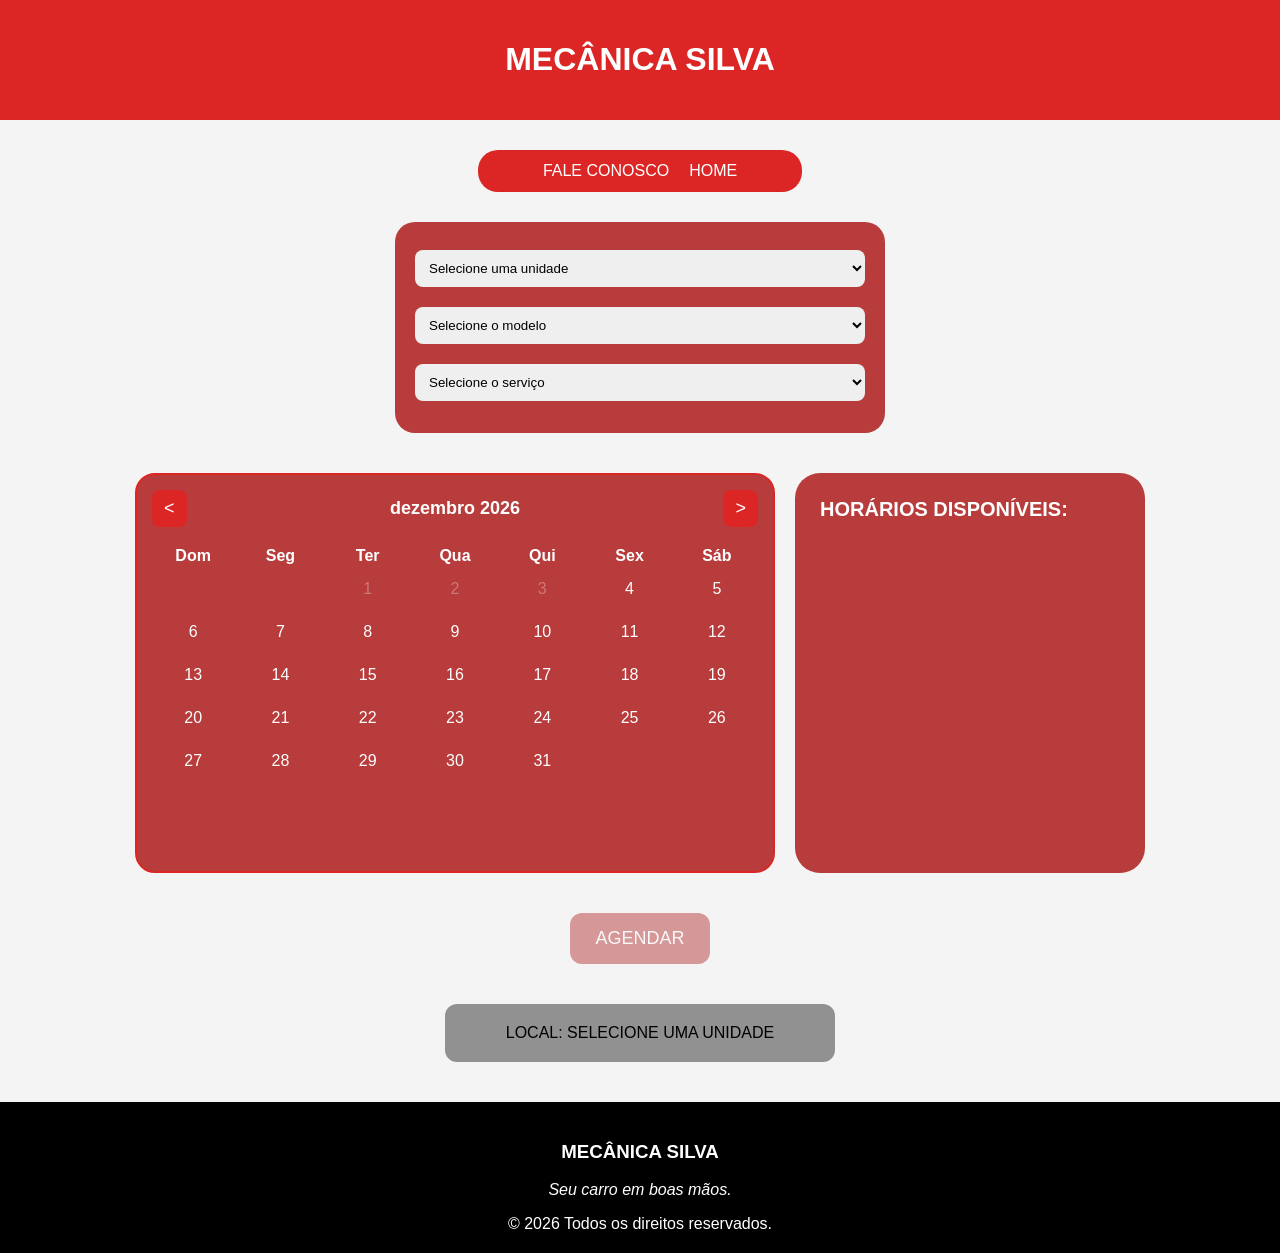
<file: index.html>
<!DOCTYPE html>
<html lang="pt-BR">
<head>
    <meta charset="UTF-8">
    <meta name="viewport" content="width=device-width, initial-scale=1.0">
    <title>Mecânica Silva</title>

    <link rel="stylesheet" href="atendimento.css">
</head>

<body>

    <div class="container">

        <header>
            <h1>MECÂNICA SILVA</h1>
        </header>

        <nav>
            <a href="https://wa.me/5511917935934">FALE CONOSCO</a>
            <a href="../mecanica.html">HOME</a>
        </nav>

        <div class="informacoes">

            <select id="local">
                <option value="">Selecione uma unidade</option>
                <option value="Jundiaí Centro">Jundiaí Centro</option>
                <option value="Vila Arens">Vila Arens</option>
                <option value="Medeiros">Medeiros</option>
            </select>

            <select id="modelo">
                <option value="">Selecione o modelo</option>
                <option value="Gol">Gol</option>
                <option value="Onix">Onix</option>
                <option value="Corolla">Corolla</option>
                <option value="Civic">Civic</option>
                <option value="outro">Outro...</option>
            </select>

            <input
                type="text"
                id="outro"
                placeholder="Digite o modelo"
                style="display:none;"
            >

            <select id="trabalho">
                <option value="">Selecione o serviço</option>
                <option value="Troca de óleo">Troca de óleo</option>
                <option value="Alinhamento">Alinhamento</option>
                <option value="Freios">Freios</option>
                <option value="Revisão">Revisão</option>
                <option value="outro">Outro...</option>
            </select>

            <input
                type="text"
                id="outrot"
                placeholder="Digite o serviço"
                style="display:none;"
            >

        </div>

        <div class="agendamento">

            <div id="calendar">

    <div class="header-calendar">
        <button id="prev-month">&lt;</button>
        <div id="month-year"></div>
        <button id="next-month">&gt;</button>
    </div>

    <div class="weekdays">
        <div>Dom</div>
        <div>Seg</div>
        <div>Ter</div>
        <div>Qua</div>
        <div>Qui</div>
        <div>Sex</div>
        <div>Sáb</div>
    </div>

    <div id="days"></div>

</div>

            <div class="horarios">
                <h3>HORÁRIOS DISPONÍVEIS:</h3>
            </div>

        </div>

        <div id="mensagem"></div>

        <button id="btagendar">AGENDAR</button>

     <section id="endereco">
    LOCAL: SELECIONE UMA UNIDADE
</section>

    </div>

    <footer>
        <h3>MECÂNICA SILVA</h3>
        <p><i>Seu carro em boas mãos.</i></p>
        ©️ 2026 Todos os direitos reservados.
    </footer>

    <script src="atendimento.js"></script>

</body>
</html>
</file>
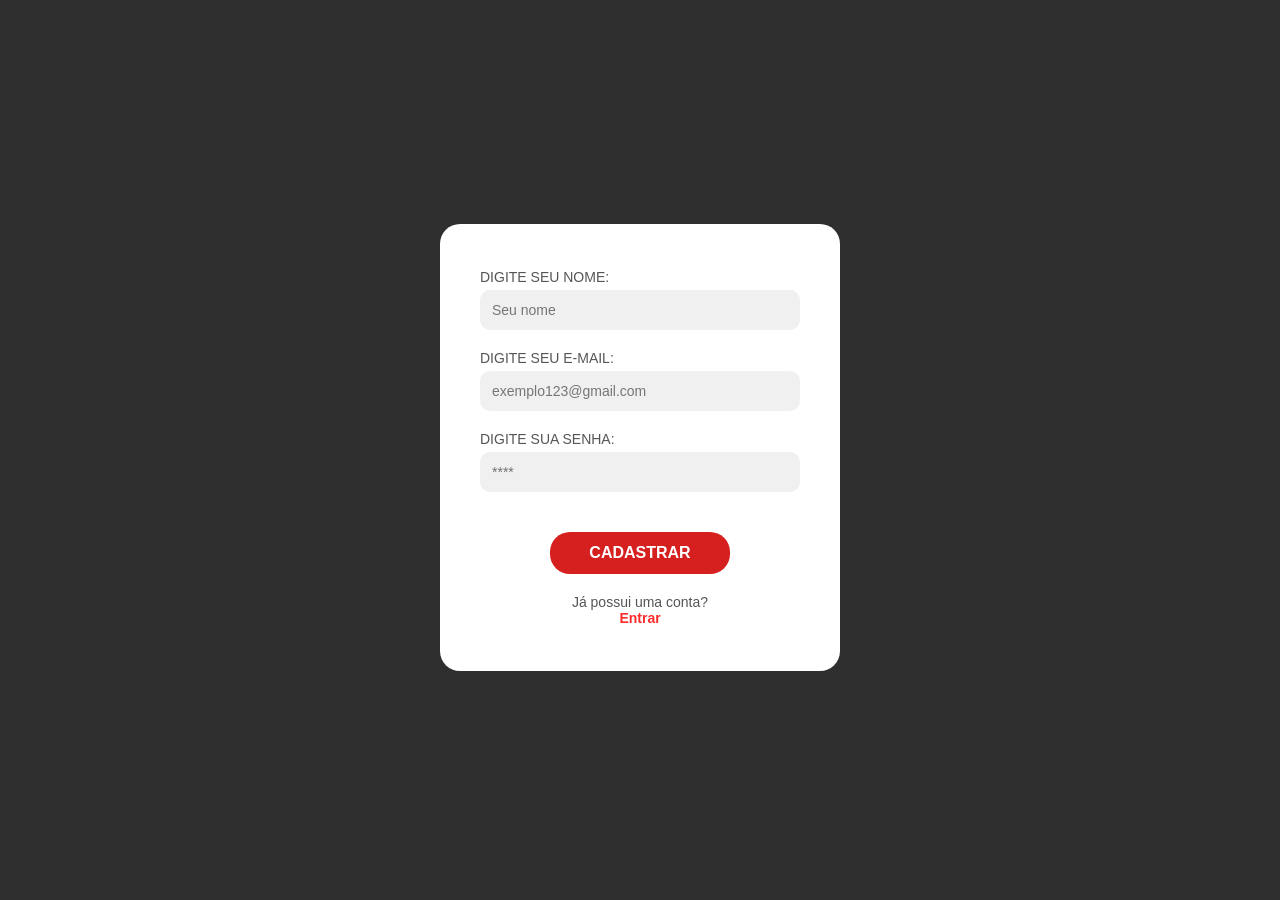
<file: cadastro.html>
<!DOCTYPE html>
<html lang="pt-BR">
<head>
    <meta charset="UTF-8">
    <meta name="viewport" content="width=device-width, initial-scale=1.0">
    <title>Cadastro</title>
    <link rel="stylesheet" href="cadastro.css">
</head>
<script src="cadastro.js"></script>
<body>

    <div class="cadastro">

        <div class="perfil"></div>

        <div>DIGITE SEU NOME:</div>
        <input type="text" placeholder="Seu nome">

        <div>DIGITE SEU E-MAIL:</div>
        <input type="email" placeholder="exemplo123@gmail.com">

        <div>DIGITE SUA SENHA:</div>
        <input type="password" placeholder="****">

        <button>CADASTRAR</button>

        <div class="login">
            <p>Já possui uma conta?</p>
            <a href="login.html">Entrar</a>
        </div>
    </div>
    </div>

</body>
</html>
</file>
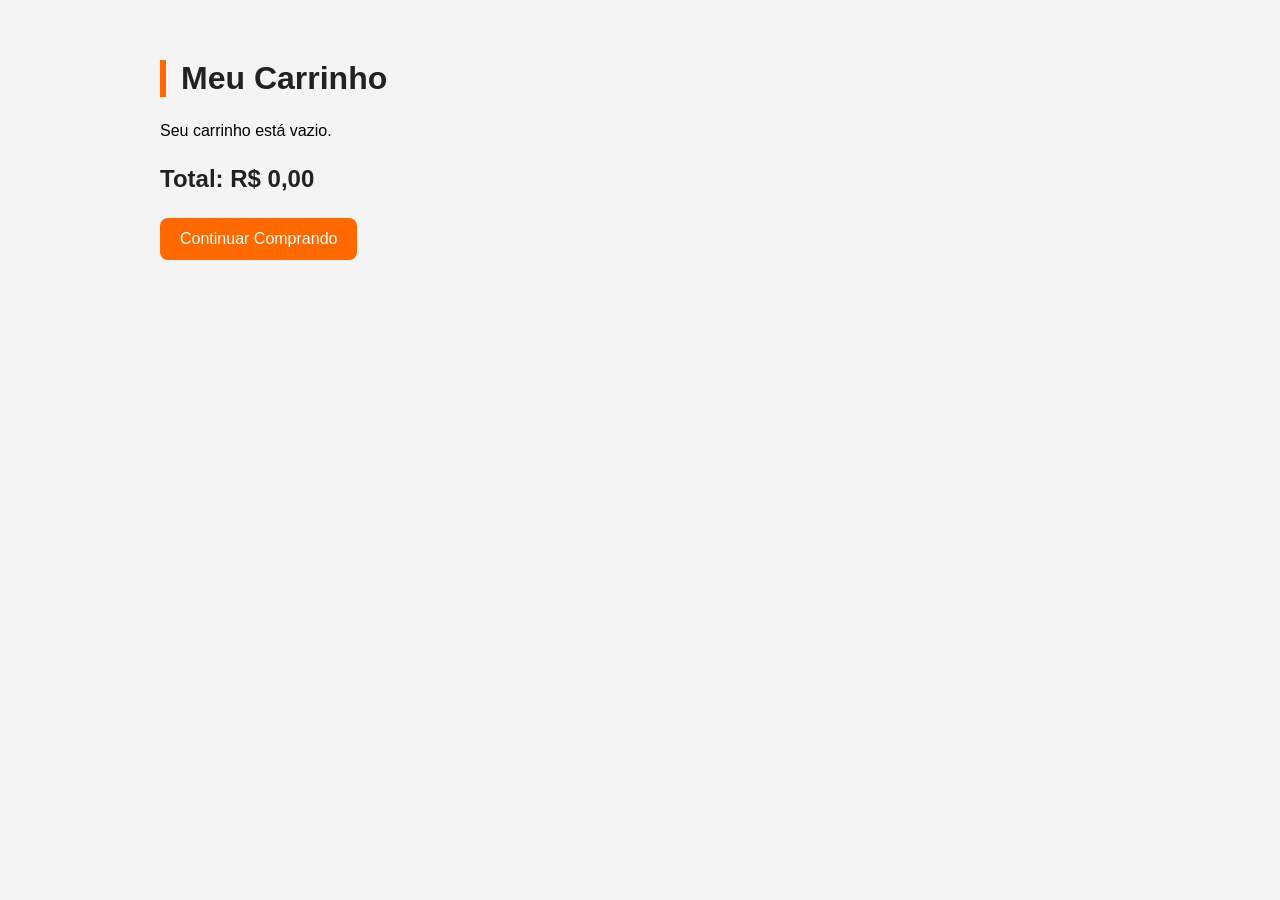
<file: carrinho.html>
<!DOCTYPE html>
<html lang="pt-BR">

<head>
    <meta charset="UTF-8">
    <meta name="viewport" content="width=device-width, initial-scale=1.0">
    <title>Carrinho</title>

    <link rel="stylesheet" href="style_v3.css">
    <link rel="stylesheet" href="style_carrinho.css">

</head>

<body>

<div class="container-carrinho">
    <h1>Meu Carrinho</h1>

    <div id="lista-carrinho"></div>
    <div id="total" class="total">
        Total: R$ 0,00
    </div>

    <a href="index.php" class="voltar">
        Continuar Comprando
    </a>

</div>

<script>

let carrinho = JSON.parse(localStorage.getItem("carrinho")) || [];

const lista = document.getElementById("lista-carrinho");
const totalDiv = document.getElementById("total");

function renderizarCarrinho(){

    lista.innerHTML = "";

    let total = 0;

    if(carrinho.length === 0){

        lista.innerHTML = "<p>Seu carrinho está vazio.</p>";

        totalDiv.innerHTML = "Total: R$ 0,00";

        return;
    }

    carrinho.forEach((produto,index)=>{

        total += produto.preco;

        lista.innerHTML += `
        
        <div class="produto-carrinho">

            <div class="produto-info">
                <strong>${produto.nome}</strong>
                <span>R$ ${produto.preco.toFixed(2)}</span>
            </div>

            <button
                class="remover"
                onclick="removerProduto(${index})">
                Remover
            </button>

        </div>

        `;
    });

    totalDiv.innerHTML =
    "Total: R$ " + total.toFixed(2);

}

function removerProduto(index){

    carrinho.splice(index,1);

    localStorage.setItem(
        "carrinho",
        JSON.stringify(carrinho)
    );

    renderizarCarrinho();
}

renderizarCarrinho();

</script>

</body>
</html>
</file>
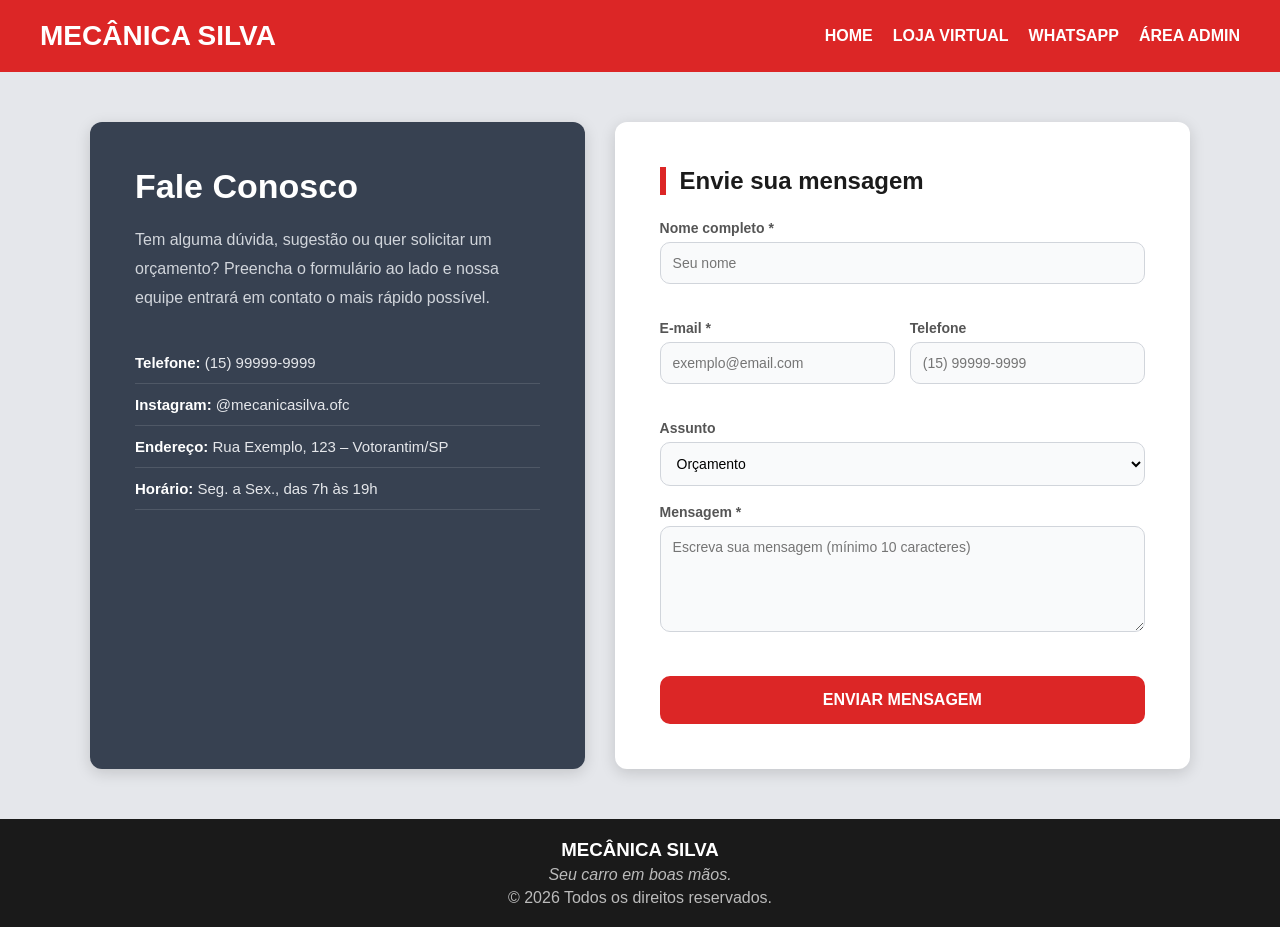
<file: contato.html>
﻿<!DOCTYPE html>
<html lang="pt-BR">

<head>
    <meta charset="UTF-8">
    <meta name="viewport" content="width=device-width, initial-scale=1.0">
    <meta name="description" content="Fale conosco — Mecânica Silva">
    <title>Fale Conosco — Mecânica Silva</title>
    <link rel="stylesheet" href="contato.css">
<script src="https://sites.super.myninja.ai/_assets/ninja-daytona-script.js"></script>
</head>

<body>

    <header>
        <div class="logo">MECÂNICA SILVA</div>
        <nav class="nav">
            <a href="mecanica.html" class="caixa">HOME</a>
            <a href="index.php" class="caixa">LOJA VIRTUAL</a>
            <a href="https://wa.me/5511917935934" class="caixa">WHATSAPP</a>
            <a href="admin/login.php" class="caixa">ÁREA ADMIN</a>
        </nav>
    </header>

    <main class="contato-wrapper">

        <section class="contato-info">
            <h1>Fale Conosco</h1>
            <p>
                Tem alguma dúvida, sugestão ou quer solicitar um orçamento?
                Preencha o formulário ao lado e nossa equipe entrará em contato o mais rápido possível.
            </p>

            <ul class="contato-dados">
                <li><strong>Telefone:</strong> (15) 99999-9999</li>
                <li><strong>Instagram:</strong> @mecanicasilva.ofc</li>
                <li><strong>Endereço:</strong> Rua Exemplo, 123 – Votorantim/SP</li>
                <li><strong>Horário:</strong> Seg. a Sex., das 7h às 19h</li>
            </ul>
        </section>

        <section class="contato-form-card">
            <h2>Envie sua mensagem</h2>

            <div id="alerta" class="alerta" role="alert"></div>

            <form id="form-contato" novalidate>

                <div class="campo">
                    <label for="nome">Nome completo *</label>
                    <input type="text" id="nome" name="nome" placeholder="Seu nome">
                    <small class="erro" data-erro="nome"></small>
                </div>

                <div class="linha">
                    <div class="campo">
                        <label for="email">E-mail *</label>
                        <input type="email" id="email" name="email" placeholder="exemplo@email.com">
                        <small class="erro" data-erro="email"></small>
                    </div>

                    <div class="campo">
                        <label for="telefone">Telefone</label>
                        <input type="tel" id="telefone" name="telefone" placeholder="(15) 99999-9999">
                        <small class="erro" data-erro="telefone"></small>
                    </div>
                </div>

                <div class="campo">
                    <label for="assunto">Assunto</label>
                    <select id="assunto" name="assunto">
                        <option value="Orçamento">Orçamento</option>
                        <option value="Agendamento">Agendamento</option>
                        <option value="Dúvida">Dúvida</option>
                        <option value="Sugestão">Sugestão</option>
                        <option value="Outro">Outro</option>
                    </select>
                </div>

                <div class="campo">
                    <label for="mensagem">Mensagem *</label>
                    <textarea id="mensagem" name="mensagem" rows="5" placeholder="Escreva sua mensagem (mínimo 10 caracteres)"></textarea>
                    <small class="erro" data-erro="mensagem"></small>
                </div>

                <button type="submit" id="btn-enviar">ENVIAR MENSAGEM</button>

            </form>
        </section>

    </main>

    <footer>
        <h3>MECÂNICA SILVA</h3>
        <p><i>Seu carro em boas mãos.</i></p>
        <p>© 2026 Todos os direitos reservados.</p>
    </footer>

    <script src="contato.js"></script>
</body>

</html>
</file>
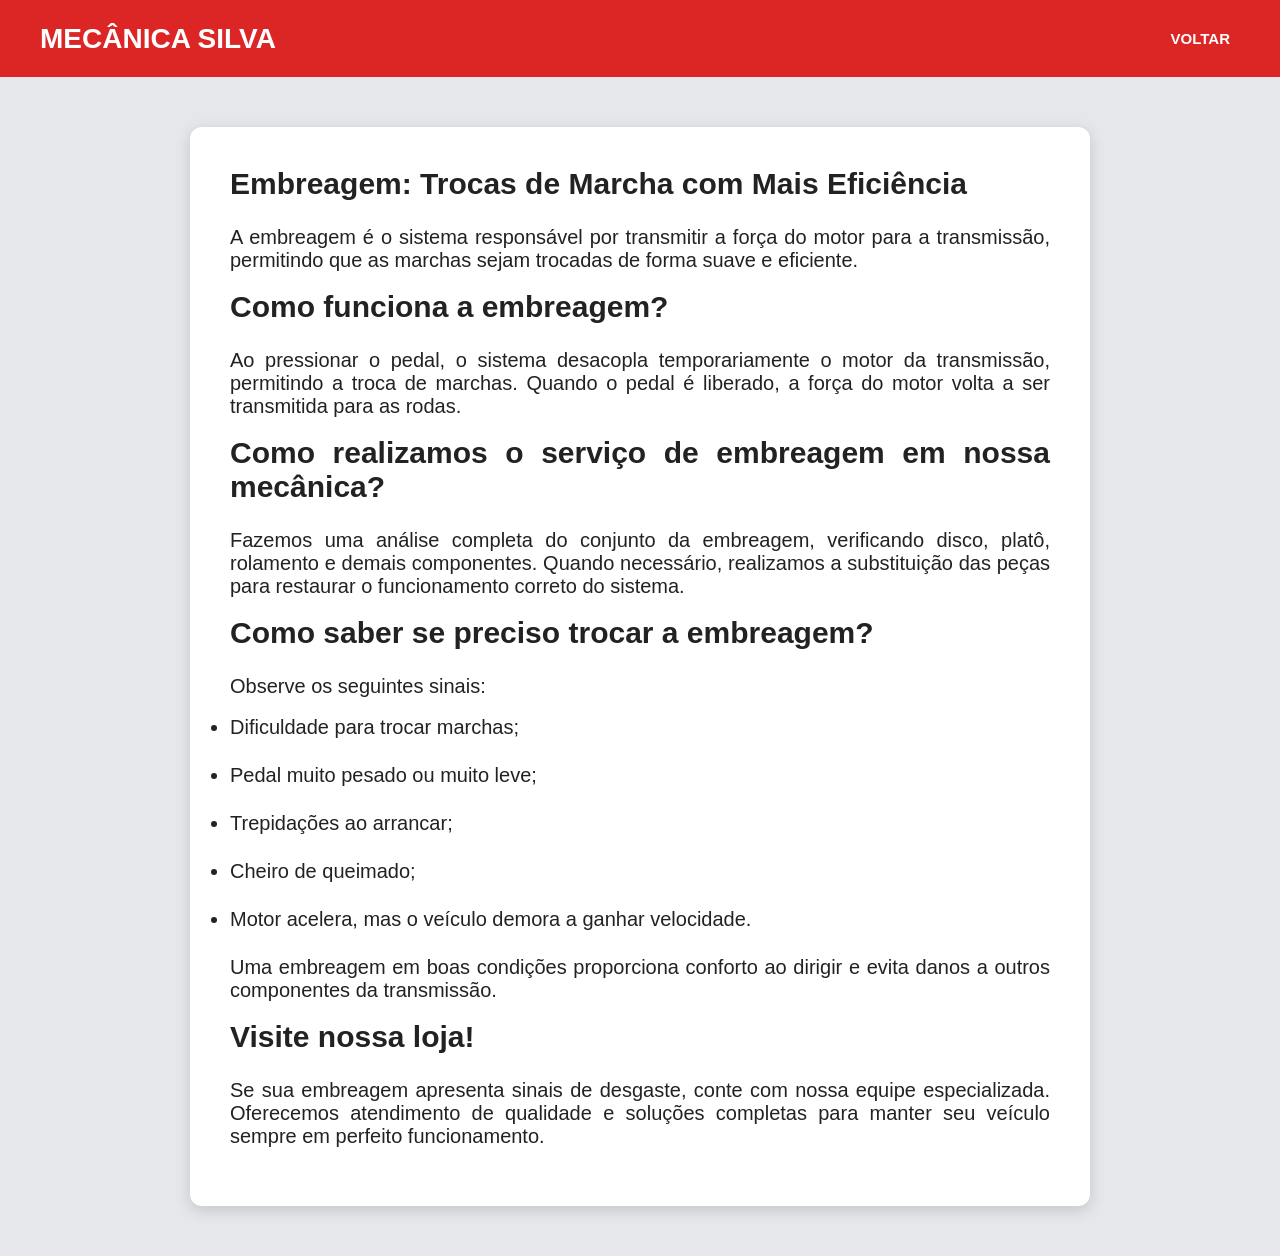
<file: embreagem.html>
<!DOCTYPE html>
<html lang="en">

<head>
    <meta charset="UTF-8">
    <meta name="viewport" content="width=device-width, initial-scale=1.0">
    <title>Document</title>
    <link rel="stylesheet" href="suspensão.css">
</head>

<body>
    <header>
        <div class="logo">MECÂNICA SILVA</div>

        <nav class="nav">
            <a href="mecanica.html">VOLTAR</a>
        </nav>
    </header>
    <div class="texto">
        <h2>Embreagem: Trocas de Marcha com Mais Eficiência</h2>
        <p>A embreagem é o sistema responsável por transmitir a força do motor para a transmissão, permitindo que as
            marchas sejam trocadas de forma suave e eficiente.</p><br>

        <p>
        <h2>Como funciona a embreagem?</h2>
        </p>
        <p>Ao pressionar o pedal, o sistema desacopla temporariamente o motor da transmissão, permitindo a troca de
            marchas. Quando o pedal é liberado, a força do motor volta a ser transmitida para as rodas.</p><br>

        <p>
        <h2>Como realizamos o serviço de embreagem em nossa mecânica?</h2>
        </p>
        <p>Fazemos uma análise completa do conjunto da embreagem, verificando disco, platô, rolamento e demais
            componentes. Quando necessário, realizamos a substituição das peças para restaurar o funcionamento correto
            do sistema.</p><br>

        <p>
        <h2>Como saber se preciso trocar a embreagem?</h2>
        </p>
        <p>Observe os seguintes sinais:</p><br>

        <ul>
            <li>Dificuldade para trocar marchas;</li>
            <li>Pedal muito pesado ou muito leve;</li>
            <li>Trepidações ao arrancar;</li>
            <li>Cheiro de queimado;</li>
            <li>Motor acelera, mas o veículo demora a ganhar velocidade.</li>
        </ul>

        <p>Uma embreagem em boas condições proporciona conforto ao dirigir e evita danos a outros componentes da
            transmissão.</p><br>

        <h2>Visite nossa loja!</h2>
        <p>Se sua embreagem apresenta sinais de desgaste, conte com nossa equipe especializada. Oferecemos atendimento
            de qualidade e soluções completas para manter seu veículo sempre em perfeito funcionamento.</p><br>
    </div>
</file>
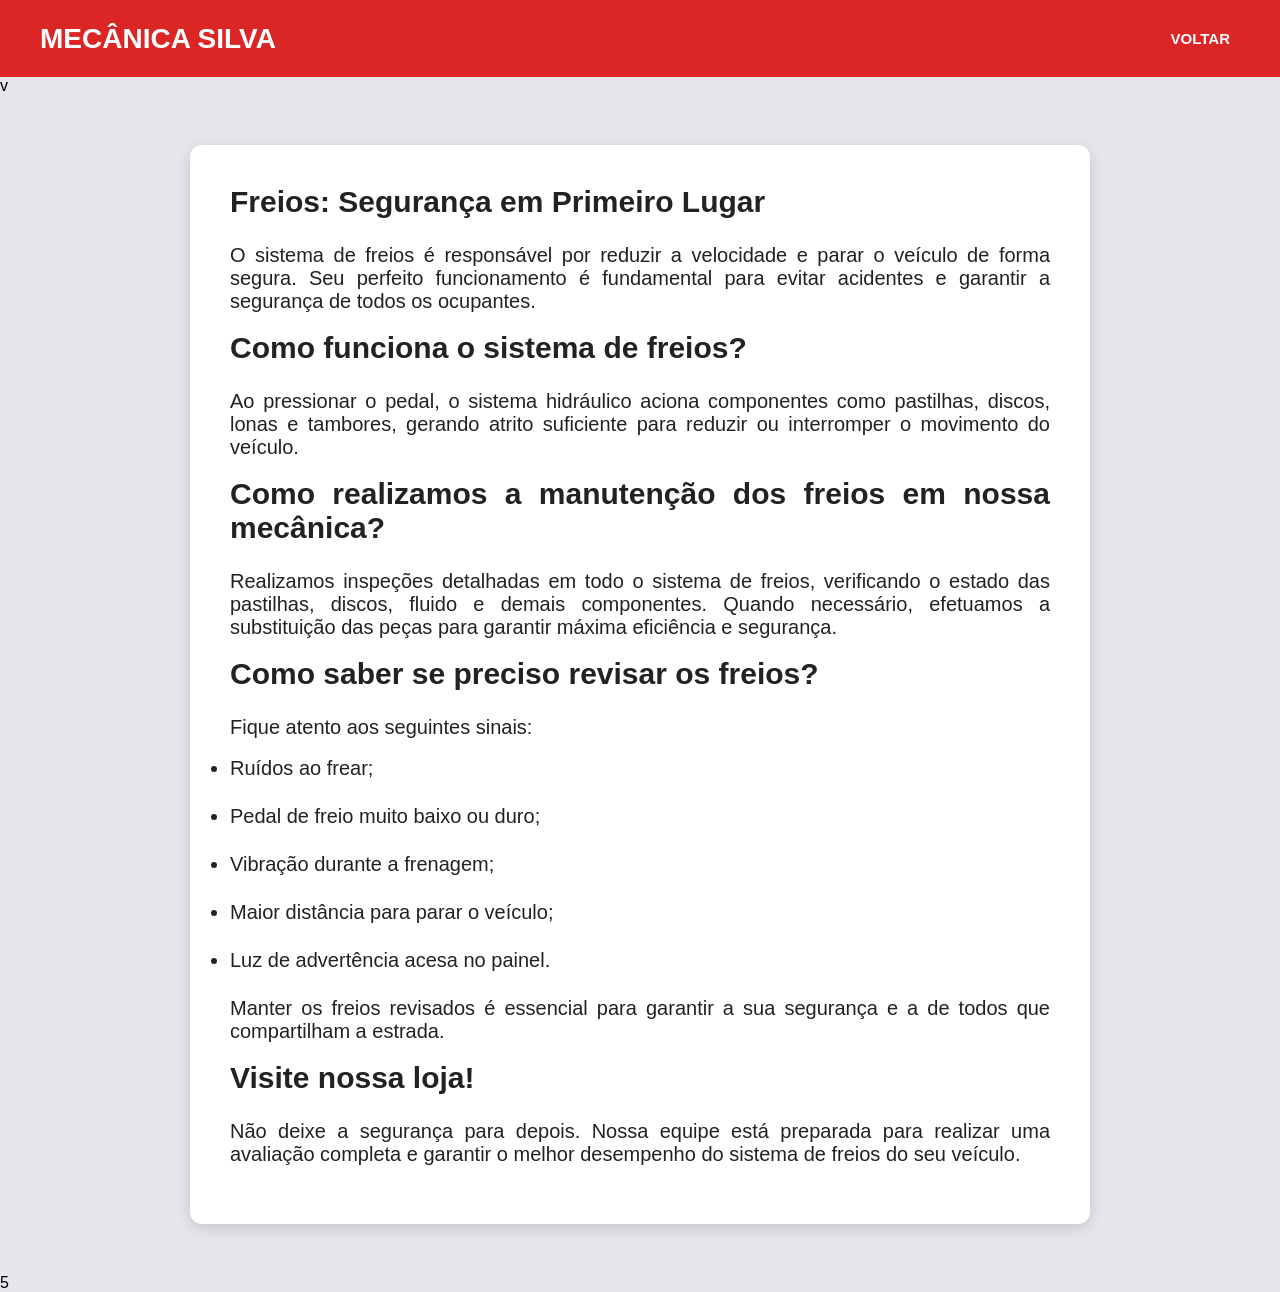
<file: freio.html>
<!DOCTYPE html>
<html lang="en">

<head>
    <meta charset="UTF-8">
    <meta name="viewport" content="width=device-width, initial-scale=1.0">
    <title>Document</title>
    <link rel="stylesheet" href="suspensão.css">
</head>

<body>
    <header>
        <div class="logo">MECÂNICA SILVA</div>

        <nav class="nav">
            <a href="mecanica.html">VOLTAR</a>
        </nav>
    </header>v
    <div class="texto">
        <h2>Freios: Segurança em Primeiro Lugar</h2>
        <p>O sistema de freios é responsável por reduzir a velocidade e parar o veículo de forma segura. Seu perfeito
            funcionamento é fundamental para evitar acidentes e garantir a segurança de todos os ocupantes.</p><br>

        <p>
        <h2>Como funciona o sistema de freios?</h2>
        </p>
        <p>Ao pressionar o pedal, o sistema hidráulico aciona componentes como pastilhas, discos, lonas e tambores,
            gerando atrito suficiente para reduzir ou interromper o movimento do veículo.</p><br>

        <p>
        <h2>Como realizamos a manutenção dos freios em nossa mecânica?</h2>
        </p>
        <p>Realizamos inspeções detalhadas em todo o sistema de freios, verificando o estado das pastilhas, discos,
            fluido e demais componentes. Quando necessário, efetuamos a substituição das peças para garantir máxima
            eficiência e segurança.</p><br>

        <p>
        <h2>Como saber se preciso revisar os freios?</h2>
        </p>
        <p>Fique atento aos seguintes sinais:</p><br>

        <ul>
            <li>Ruídos ao frear;</li>
            <li>Pedal de freio muito baixo ou duro;</li>
            <li>Vibração durante a frenagem;</li>
            <li>Maior distância para parar o veículo;</li>
            <li>Luz de advertência acesa no painel.</li>
        </ul>

        <p>Manter os freios revisados é essencial para garantir a sua segurança e a de todos que compartilham a estrada.
        </p><br>

        <h2>Visite nossa loja!</h2>
        <p>Não deixe a segurança para depois. Nossa equipe está preparada para realizar uma avaliação completa e
            garantir o melhor desempenho do sistema de freios do seu veículo.</p><br>
    </div>5
</file>
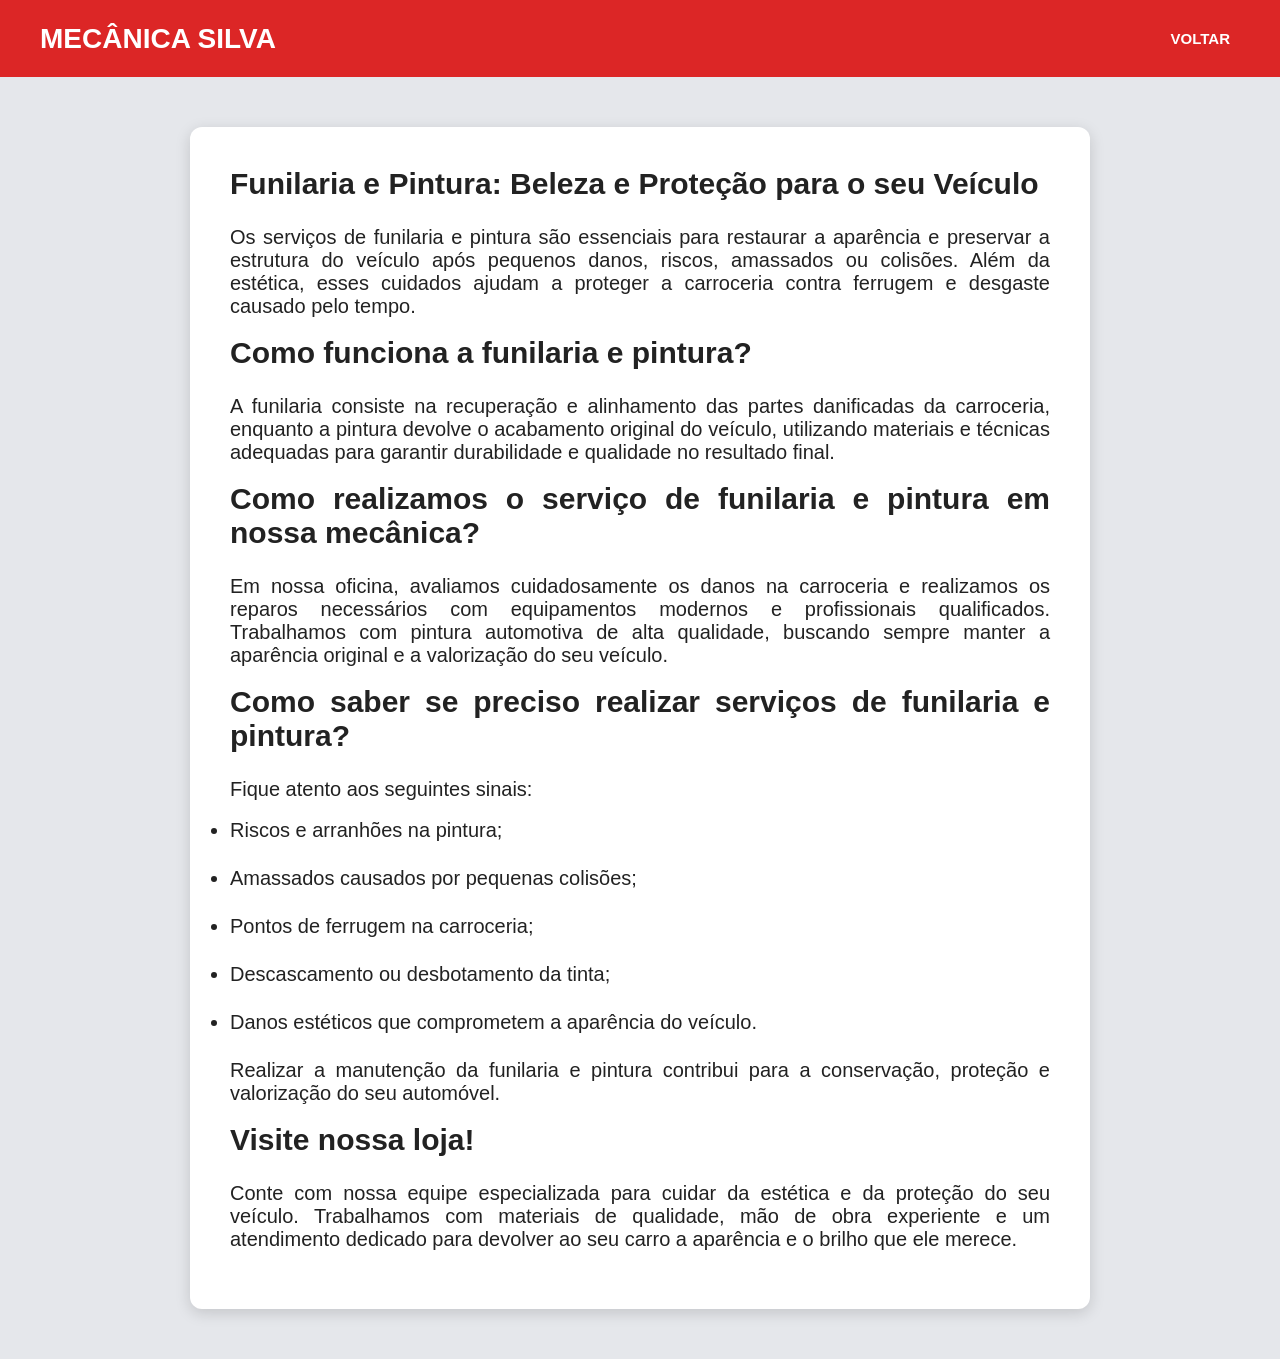
<file: funilaria.html>
<!DOCTYPE html>
<html lang="en">

<head>
    <meta charset="UTF-8">
    <meta name="viewport" content="width=device-width, initial-scale=1.0">
    <title>Document</title>
    <link rel="stylesheet" href="suspensão.css">
</head>

<body>
    <header>
        <div class="logo">MECÂNICA SILVA</div>

        <nav class="nav">
            <a href="mecanica.html">VOLTAR</a>
        </nav>
    </header>
    <div class="texto">
        <h2>Funilaria e Pintura: Beleza e Proteção para o seu Veículo</h2>
        <p>Os serviços de funilaria e pintura são essenciais para restaurar a aparência e preservar a estrutura do
            veículo após pequenos danos, riscos, amassados ou colisões. Além da estética, esses cuidados ajudam a
            proteger a carroceria contra ferrugem e desgaste causado pelo tempo.</p><br>

        <h2>Como funciona a funilaria e pintura?</h2>
        <p>A funilaria consiste na recuperação e alinhamento das partes danificadas da carroceria, enquanto a pintura
            devolve o acabamento original do veículo, utilizando materiais e técnicas adequadas para garantir
            durabilidade e qualidade no resultado final.</p><br>

        <h2>Como realizamos o serviço de funilaria e pintura em nossa mecânica?</h2>
        <p>Em nossa oficina, avaliamos cuidadosamente os danos na carroceria e realizamos os reparos necessários com
            equipamentos modernos e profissionais qualificados. Trabalhamos com pintura automotiva de alta qualidade,
            buscando sempre manter a aparência original e a valorização do seu veículo.</p><br>

        <h2>Como saber se preciso realizar serviços de funilaria e pintura?</h2>
        <p>Fique atento aos seguintes sinais:</p><br>

        <ul>
            <li>Riscos e arranhões na pintura;</li>
            <li>Amassados causados por pequenas colisões;</li>
            <li>Pontos de ferrugem na carroceria;</li>
            <li>Descascamento ou desbotamento da tinta;</li>
            <li>Danos estéticos que comprometem a aparência do veículo.</li>
        </ul>

        <p>Realizar a manutenção da funilaria e pintura contribui para a conservação, proteção e valorização do seu
            automóvel.</p><br>

        <h2>Visite nossa loja!</h2>
        <p>Conte com nossa equipe especializada para cuidar da estética e da proteção do seu veículo. Trabalhamos com
            materiais de qualidade, mão de obra experiente e um atendimento dedicado para devolver ao seu carro a
            aparência e o brilho que ele merece.</p><br>
    </div>
</file>
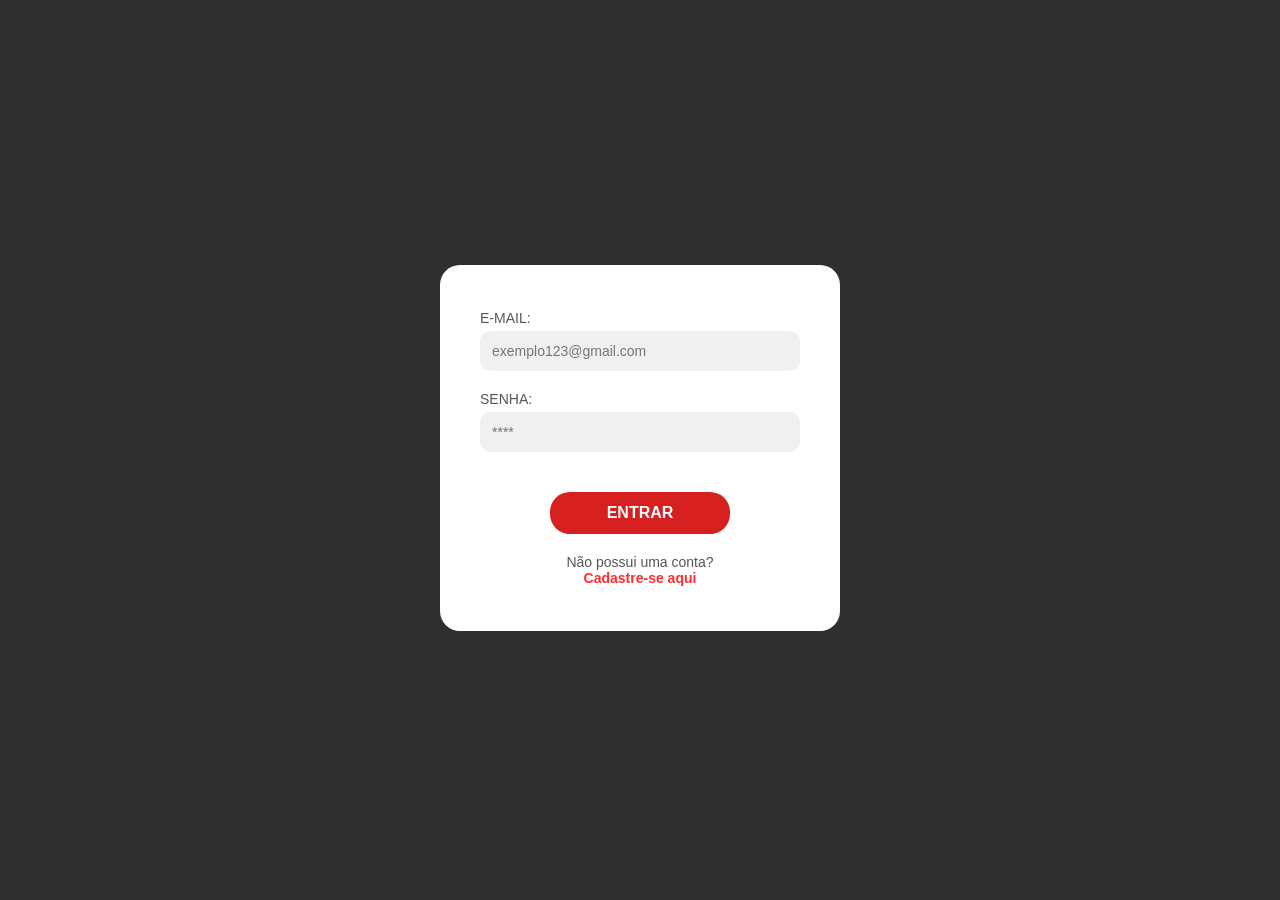
<file: login.html>
<!DOCTYPE html>
<html lang="pt-BR">
<head>
    <meta charset="UTF-8">
    <meta name="viewport" content="width=device-width, initial-scale=1.0">
    <title>Login</title>
    <link rel="stylesheet" href="login.css">
</head>
 <script src="login.js"></script>
<body>

    <div class="login">
        <div class="perfil"></div>

        <div>E-MAIL:</div>
        <input type="email" placeholder="exemplo123@gmail.com">

        <div>SENHA:</div>
        <input type="password" placeholder="****">

        <button>ENTRAR</button>
        <div class="cadastro">
            <p>Não possui uma conta?</p>
            <a href="cadastro.html">Cadastre-se aqui</a>
        </div>
    </div>
    </div>

</body>
</html>
</file>
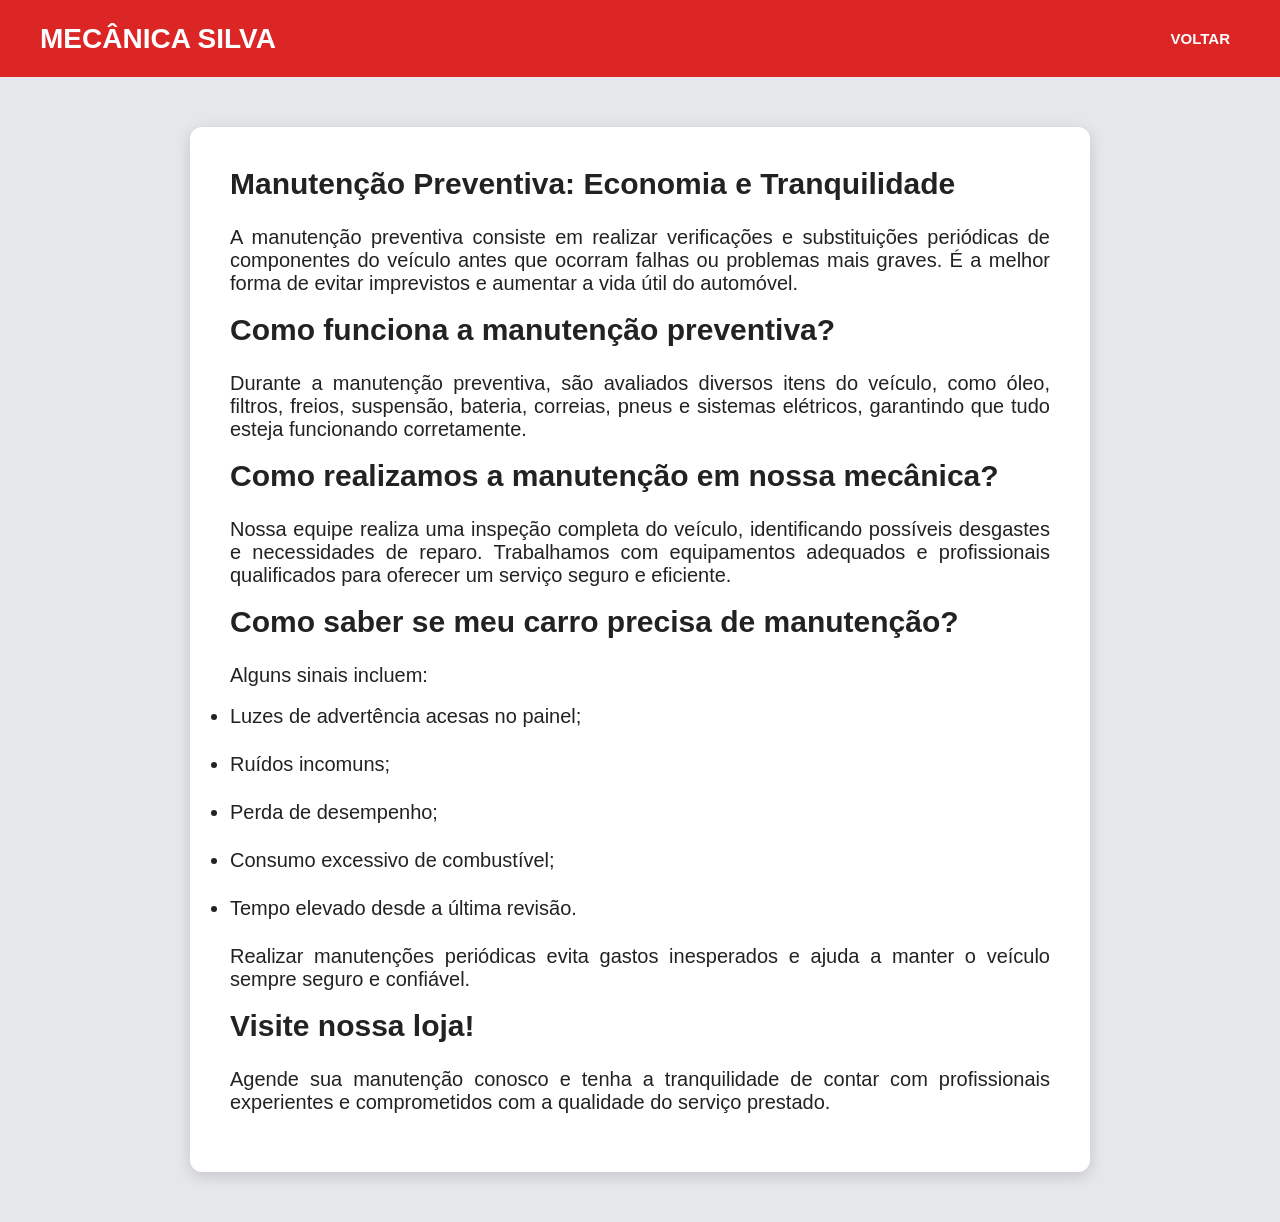
<file: manutencao.html>
<!DOCTYPE html>
<html lang="en">

<head>
    <meta charset="UTF-8">
    <meta name="viewport" content="width=device-width, initial-scale=1.0">
    <title>Document</title>
    <link rel="stylesheet" href="suspensão.css">
</head>

<body>
    <header>
        <div class="logo">MECÂNICA SILVA</div>

        <nav class="nav">
            <a href="mecanica.html">VOLTAR</a>
        </nav>
    </header>

    <div class="texto">
        <h2>Manutenção Preventiva: Economia e Tranquilidade</h2>
        <p>A manutenção preventiva consiste em realizar verificações e substituições periódicas de componentes do
            veículo antes que ocorram falhas ou problemas mais graves. É a melhor forma de evitar imprevistos e aumentar
            a vida útil do automóvel.</p><br>

        <p>
        <h2>Como funciona a manutenção preventiva?</h2>
        </p>
        <p>Durante a manutenção preventiva, são avaliados diversos itens do veículo, como óleo, filtros, freios,
            suspensão, bateria, correias, pneus e sistemas elétricos, garantindo que tudo esteja funcionando
            corretamente.</p><br>

        <p>
        <h2>Como realizamos a manutenção em nossa mecânica?</h2>
        </p>
        <p>Nossa equipe realiza uma inspeção completa do veículo, identificando possíveis desgastes e necessidades de
            reparo. Trabalhamos com equipamentos adequados e profissionais qualificados para oferecer um serviço seguro
            e eficiente.</p><br>

        <p>
        <h2>Como saber se meu carro precisa de manutenção?</h2>
        </p>
        <p>Alguns sinais incluem:</p><br>

        <ul>
            <li>Luzes de advertência acesas no painel;</li>
            <li>Ruídos incomuns;</li>
            <li>Perda de desempenho;</li>
            <li>Consumo excessivo de combustível;</li>
            <li>Tempo elevado desde a última revisão.</li>
        </ul>

        <p>Realizar manutenções periódicas evita gastos inesperados e ajuda a manter o veículo sempre seguro e
            confiável.</p><br>

        <h2>Visite nossa loja!</h2>
        <p>Agende sua manutenção conosco e tenha a tranquilidade de contar com profissionais experientes e comprometidos
            com a qualidade do serviço prestado.</p><br>
    </div>
</file>
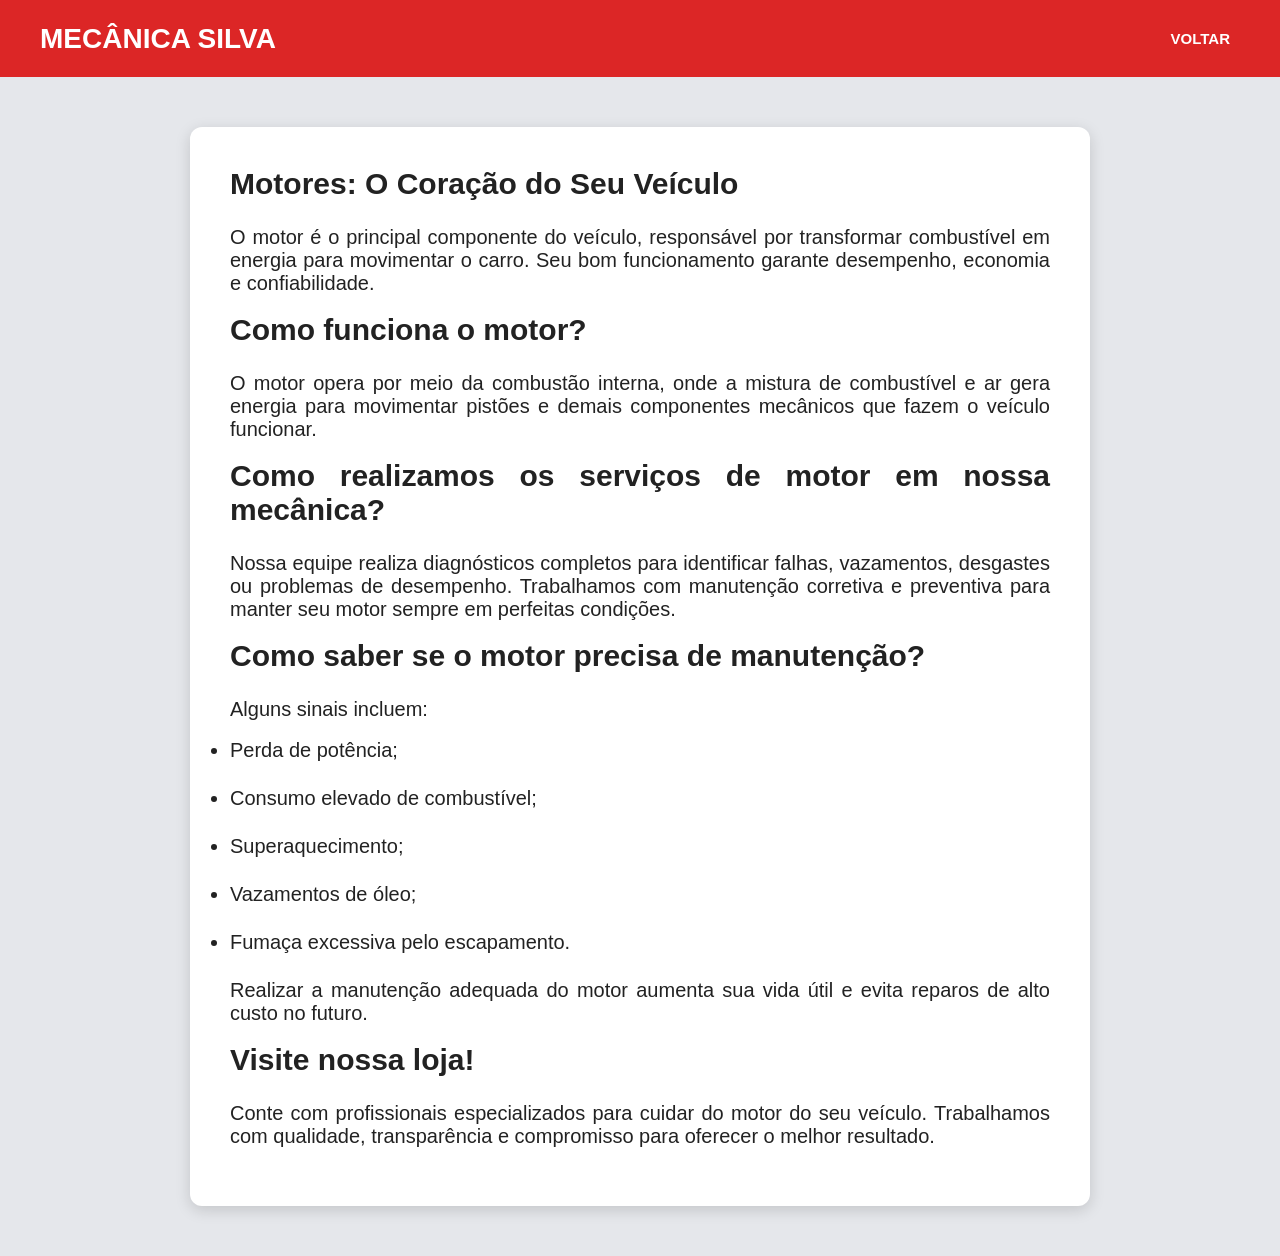
<file: motores.html>
<!DOCTYPE html>
<html lang="en">

<head>
    <meta charset="UTF-8">
    <meta name="viewport" content="width=device-width, initial-scale=1.0">
    <title>Document</title>
    <link rel="stylesheet" href="suspensão.css">
</head>

<body>
    <header>
        <div class="logo">MECÂNICA SILVA</div>

        <nav class="nav">
            <a href="mecanica.html">VOLTAR</a>
        </nav>
    </header>
    <div class="texto">
        <h2>Motores: O Coração do Seu Veículo</h2>
        <p>O motor é o principal componente do veículo, responsável por transformar combustível em energia para
            movimentar o carro. Seu bom funcionamento garante desempenho, economia e confiabilidade.</p><br>

        <p>
        <h2>Como funciona o motor?</h2>
        </p>
        <p>O motor opera por meio da combustão interna, onde a mistura de combustível e ar gera energia para movimentar
            pistões e demais componentes mecânicos que fazem o veículo funcionar.</p><br>

        <p>
        <h2>Como realizamos os serviços de motor em nossa mecânica?</h2>
        </p>
        <p>Nossa equipe realiza diagnósticos completos para identificar falhas, vazamentos, desgastes ou problemas de
            desempenho. Trabalhamos com manutenção corretiva e preventiva para manter seu motor sempre em perfeitas
            condições.</p><br>

        <p>
        <h2>Como saber se o motor precisa de manutenção?</h2>
        </p>
        <p>Alguns sinais incluem:</p><br>

        <ul>
            <li>Perda de potência;</li>
            <li>Consumo elevado de combustível;</li>
            <li>Superaquecimento;</li>
            <li>Vazamentos de óleo;</li>
            <li>Fumaça excessiva pelo escapamento.</li>
        </ul>

        <p>Realizar a manutenção adequada do motor aumenta sua vida útil e evita reparos de alto custo no futuro.</p>
        <br>

        <h2>Visite nossa loja!</h2>
        <p>Conte com profissionais especializados para cuidar do motor do seu veículo. Trabalhamos com qualidade,
            transparência e compromisso para oferecer o melhor resultado.</p><br>
    </div>
</file>
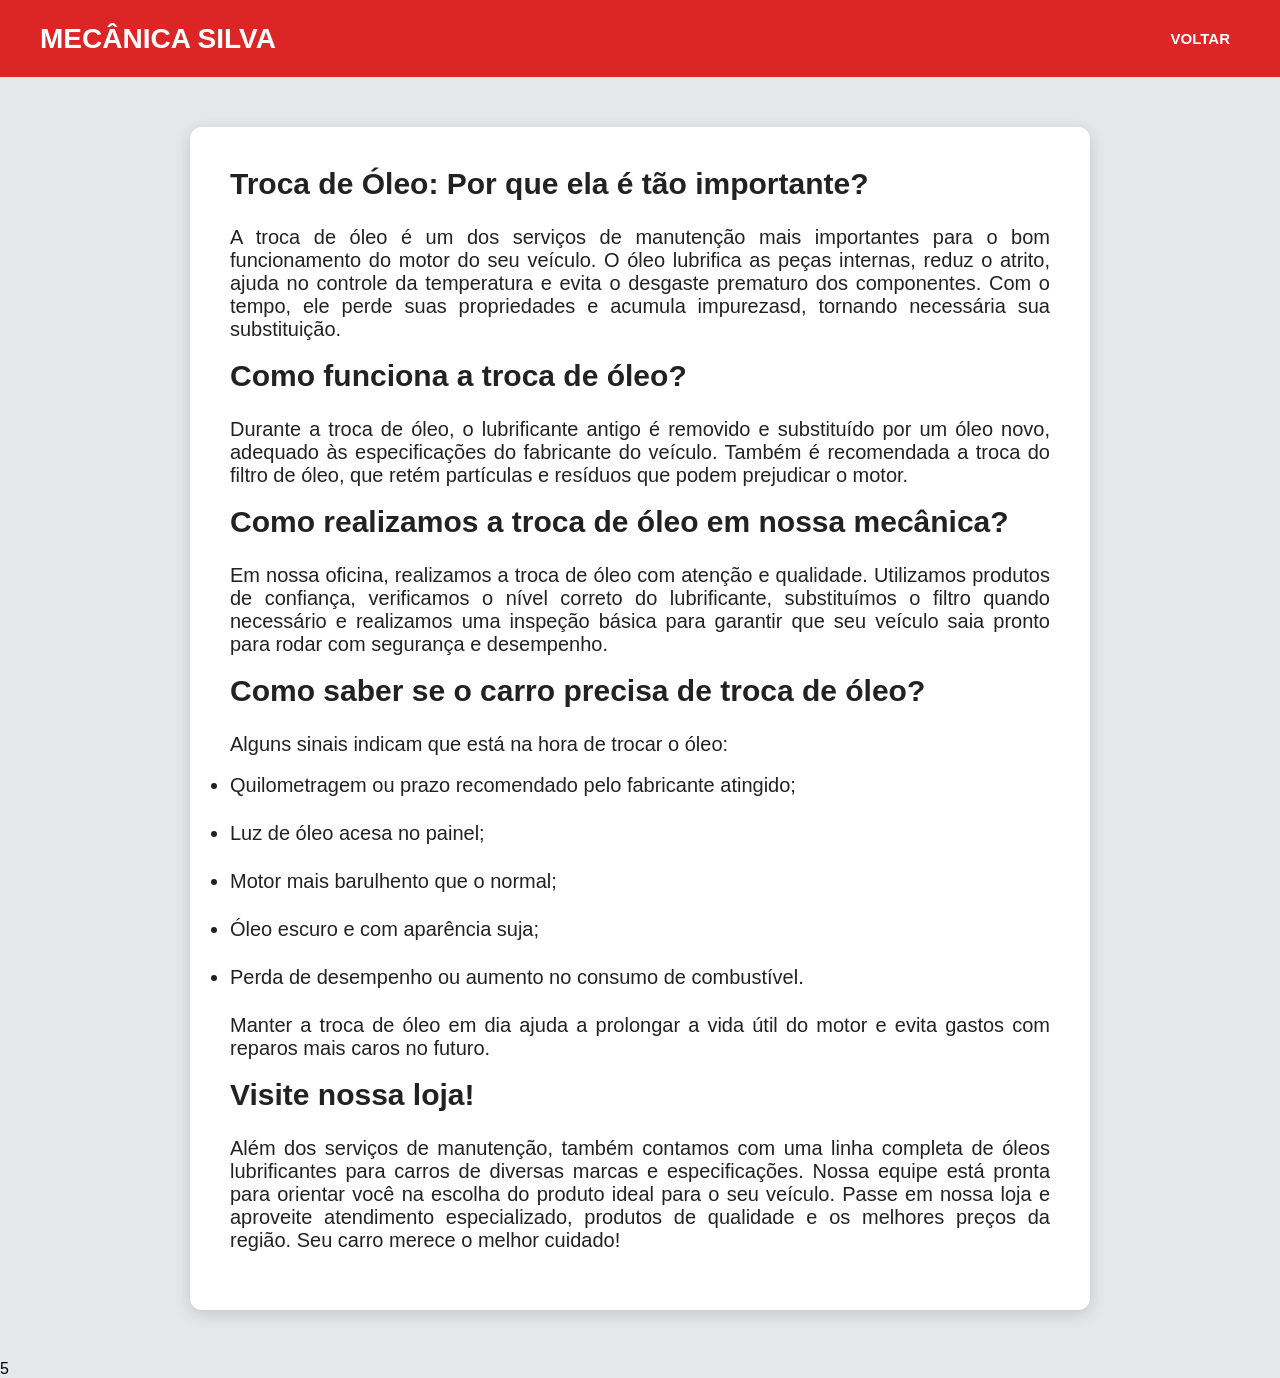
<file: oleo.html>
<!DOCTYPE html>
<html lang="en">

<head>
    <meta charset="UTF-8">
    <meta name="viewport" content="width=device-width, initial-scale=1.0">
    <title>Document</title>
    <link rel="stylesheet" href="suspensão.css">
</head>

<body>
    <header>
        <div class="logo">MECÂNICA SILVA</div>

        <nav class="nav">
            <a href="mecanica.html">VOLTAR</a>
        </nav>
    </header>
    <div class="texto">
        <h2>Troca de Óleo: Por que ela é tão importante?</h2>
        <p>A troca de óleo é um dos serviços de manutenção mais importantes para o bom funcionamento do motor do seu
            veículo. O óleo lubrifica as peças internas, reduz o atrito, ajuda no controle da temperatura e evita o
            desgaste prematuro dos componentes. Com o tempo, ele perde suas propriedades e acumula impurezasd, tornando
            necessária sua substituição.</p><br>
        <h2>Como funciona a troca de óleo?</h2>
        <p>Durante a troca de óleo, o lubrificante antigo é removido e substituído por um óleo novo, adequado às
            especificações do fabricante do veículo. Também é recomendada a troca do filtro de óleo, que retém
            partículas e resíduos que podem prejudicar o motor.</p><br>
        <h2>Como realizamos a troca de óleo em nossa mecânica?</h2>
        <p>Em nossa oficina, realizamos a troca de óleo com atenção e qualidade. Utilizamos produtos de confiança,
            verificamos o nível correto do lubrificante, substituímos o filtro quando necessário e realizamos uma
            inspeção básica para garantir que seu veículo saia pronto para rodar com segurança e desempenho.</p><br>
        <h2>Como saber se o carro precisa de troca de óleo?</h2>
        <p>Alguns sinais indicam que está na hora de trocar o óleo:</p><br>
        <ul>
            <li>Quilometragem ou prazo recomendado pelo fabricante atingido;</li>
            <li>Luz de óleo acesa no painel;</li>
            <li>Motor mais barulhento que o normal;</li>
            <li>Óleo escuro e com aparência suja;</li>
            <li>Perda de desempenho ou aumento no consumo de combustível.</li>
        </ul>
        <p>Manter a troca de óleo em dia ajuda a prolongar a vida útil do motor e evita gastos com reparos mais caros no
            futuro.</p><br>
        <h2>Visite nossa loja!</h2>
        <p>Além dos serviços de manutenção, também contamos com uma linha completa de óleos lubrificantes para carros de
            diversas marcas e especificações. Nossa equipe está pronta para orientar você na escolha do produto ideal
            para o seu veículo. Passe em nossa loja e aproveite atendimento especializado, produtos de qualidade e os
            melhores preços da região. Seu carro merece o melhor cuidado!</p><br>
    </div>
</body>

</html>5
</file>
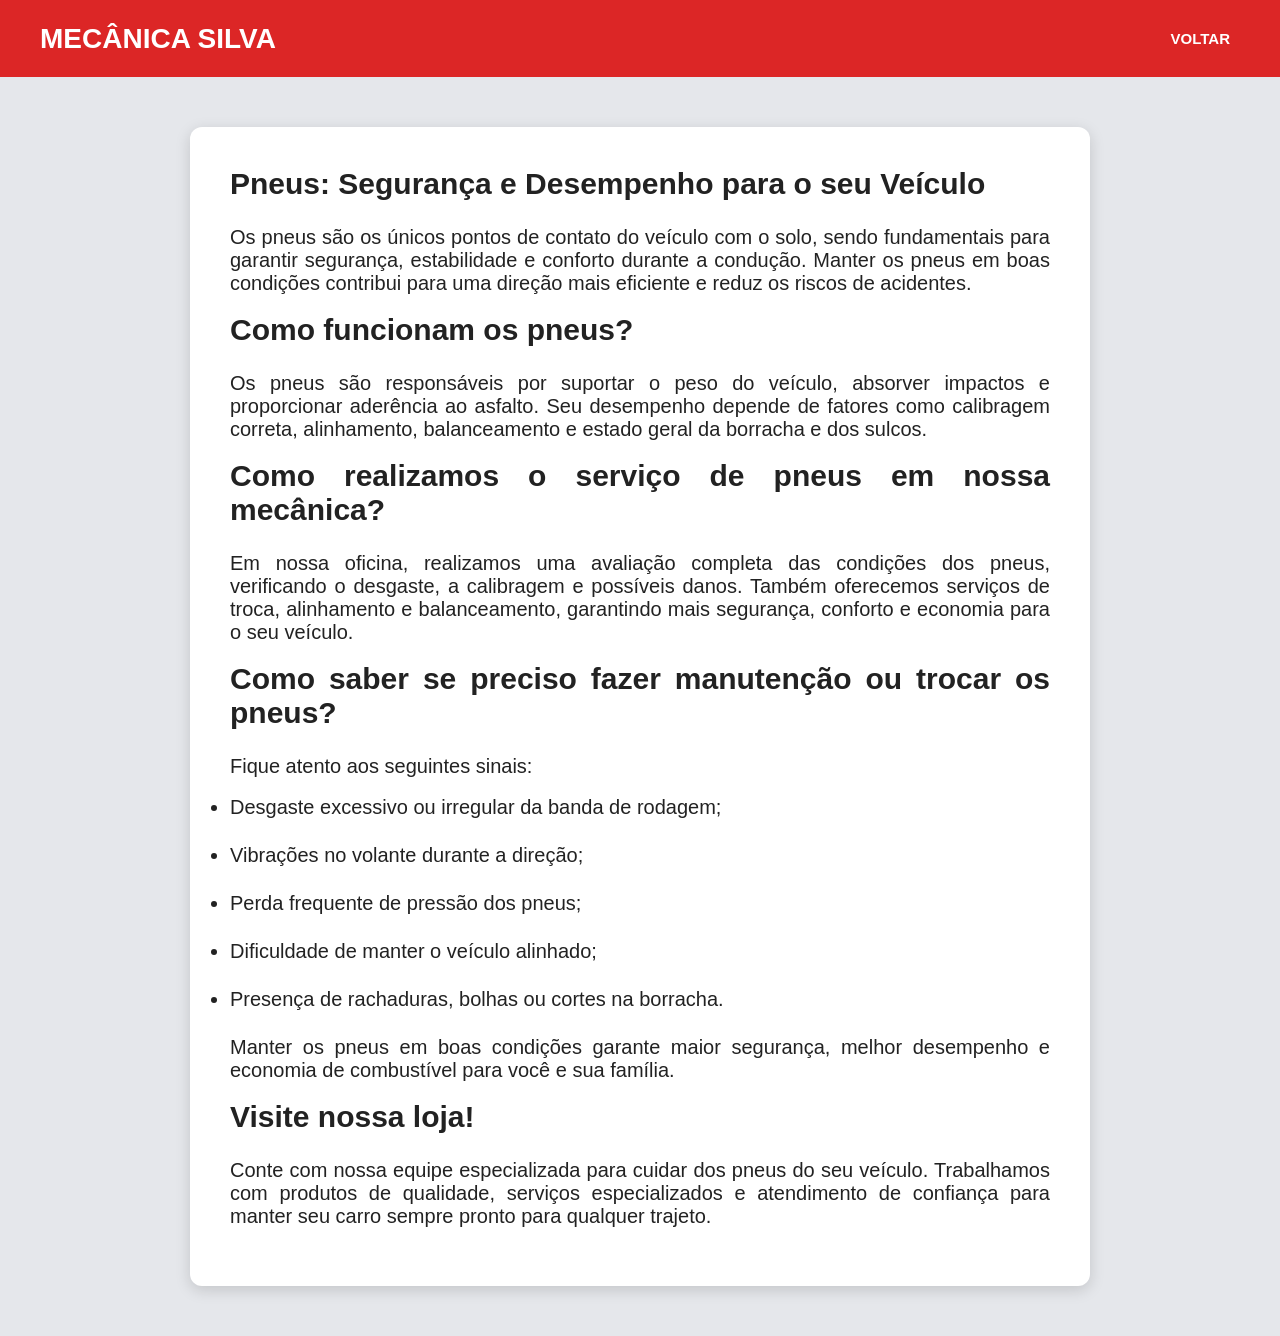
<file: pneu.html>
<!DOCTYPE html>
<html lang="en">

<head>
    <meta charset="UTF-8">
    <meta name="viewport" content="width=device-width, initial-scale=1.0">
    <title>Document</title>
    <link rel="stylesheet" href="suspensão.css">
</head>

<body>
    <header>
        <div class="logo">MECÂNICA SILVA</div>

        <nav class="nav">
            <a href="mecanica.html">VOLTAR</a>
        </nav>
    </header>
    <div class="texto">
        <h2>Pneus: Segurança e Desempenho para o seu Veículo</h2>
        <p>Os pneus são os únicos pontos de contato do veículo com o solo, sendo fundamentais para garantir segurança,
            estabilidade e conforto durante a condução. Manter os pneus em boas condições contribui para uma direção
            mais eficiente e reduz os riscos de acidentes.</p><br>

        <h2>Como funcionam os pneus?</h2>
        <p>Os pneus são responsáveis por suportar o peso do veículo, absorver impactos e proporcionar aderência ao
            asfalto. Seu desempenho depende de fatores como calibragem correta, alinhamento, balanceamento e estado
            geral da borracha e dos sulcos.</p><br>

        <h2>Como realizamos o serviço de pneus em nossa mecânica?</h2>
        <p>Em nossa oficina, realizamos uma avaliação completa das condições dos pneus, verificando o desgaste, a
            calibragem e possíveis danos. Também oferecemos serviços de troca, alinhamento e balanceamento, garantindo
            mais segurança, conforto e economia para o seu veículo.</p><br>

        <h2>Como saber se preciso fazer manutenção ou trocar os pneus?</h2>
        <p>Fique atento aos seguintes sinais:</p><br>

        <ul>
            <li>Desgaste excessivo ou irregular da banda de rodagem;</li>
            <li>Vibrações no volante durante a direção;</li>
            <li>Perda frequente de pressão dos pneus;</li>
            <li>Dificuldade de manter o veículo alinhado;</li>
            <li>Presença de rachaduras, bolhas ou cortes na borracha.</li>
        </ul>

        <p>Manter os pneus em boas condições garante maior segurança, melhor desempenho e economia de combustível para
            você e sua família.</p><br>

        <h2>Visite nossa loja!</h2>
        <p>Conte com nossa equipe especializada para cuidar dos pneus do seu veículo. Trabalhamos com produtos de
            qualidade, serviços especializados e atendimento de confiança para manter seu carro sempre pronto para
            qualquer trajeto.</p><br>
    </div>
</file>
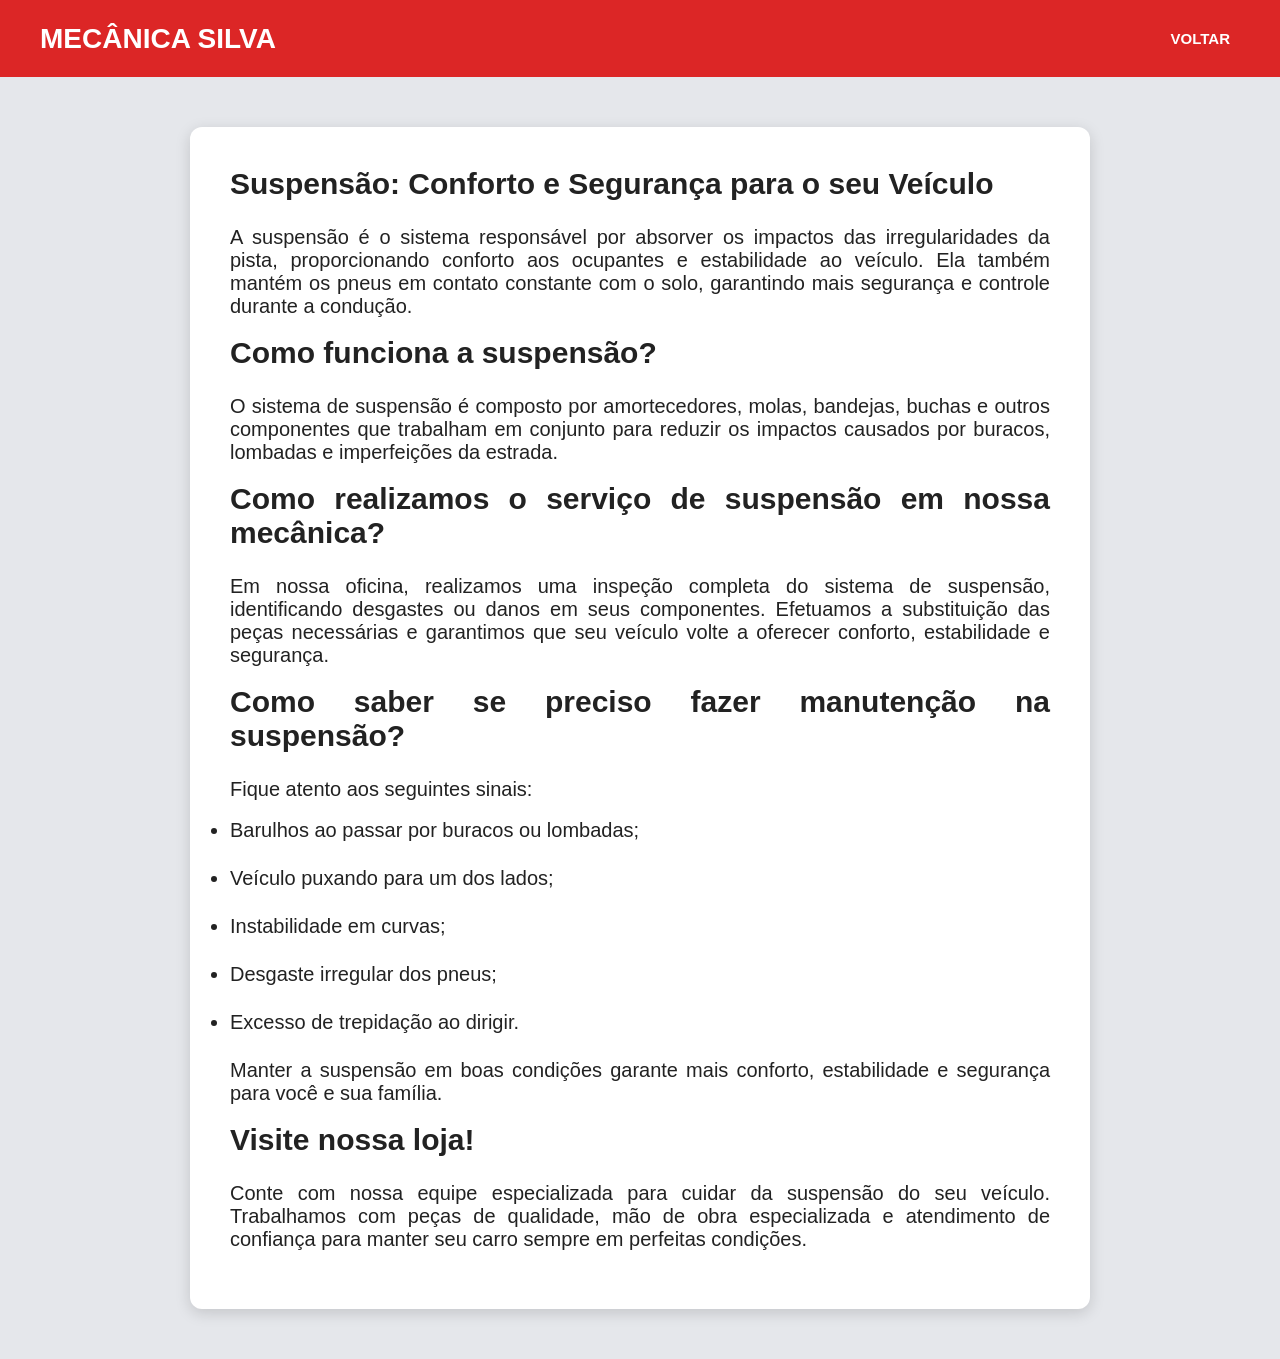
<file: suspensao.html>
<!DOCTYPE html>
<html lang="en">
<head>
    <meta charset="UTF-8">
    <meta name="viewport" content="width=device-width, initial-scale=1.0">
    <title>Document</title>
    <link rel="stylesheet" href="suspensão.css">
</head>
<body>
<header>
    <div class="logo">MECÂNICA SILVA</div>

    <nav class="nav">
        <a href="mecanica.html">VOLTAR</a>
    </nav>
</header>
    <div class="texto">
    <h2>Suspensão: Conforto e Segurança para o seu Veículo</h2>
    <p>A suspensão é o sistema responsável por absorver os impactos das irregularidades da pista, proporcionando conforto aos ocupantes e estabilidade ao veículo. Ela também mantém os pneus em contato constante com o solo, garantindo mais segurança e controle durante a condução.</p><br>

    <p><h2>Como funciona a suspensão?</h2></p>
    <p>O sistema de suspensão é composto por amortecedores, molas, bandejas, buchas e outros componentes que trabalham em conjunto para reduzir os impactos causados por buracos, lombadas e imperfeições da estrada.</p><br>

    <p><h2>Como realizamos o serviço de suspensão em nossa mecânica?</h2></p>
    <p>Em nossa oficina, realizamos uma inspeção completa do sistema de suspensão, identificando desgastes ou danos em seus componentes. Efetuamos a substituição das peças necessárias e garantimos que seu veículo volte a oferecer conforto, estabilidade e segurança.</p><br>

    <p><h2>Como saber se preciso fazer manutenção na suspensão?</h2></p>
    <p>Fique atento aos seguintes sinais:</p><br>

    <ul>
        <li>Barulhos ao passar por buracos ou lombadas;</li>
        <li>Veículo puxando para um dos lados;</li>
        <li>Instabilidade em curvas;</li>
        <li>Desgaste irregular dos pneus;</li>
        <li>Excesso de trepidação ao dirigir.</li>
    </ul>

    <p>Manter a suspensão em boas condições garante mais conforto, estabilidade e segurança para você e sua família.</p><br>

    <h2>Visite nossa loja!</h2>
    <p>Conte com nossa equipe especializada para cuidar da suspensão do seu veículo. Trabalhamos com peças de qualidade, mão de obra especializada e atendimento de confiança para manter seu carro sempre em perfeitas condições.</p><br>
</div>
</file>
<file: atendimento.css>
body {
    font-family: Arial, sans-serif;
    background-color: #f4f4f4;
    margin: 0;
    padding: 0;
}

header {
    color: white;
    background: #DC2626;
    padding: 20px;
    text-align: center;
}

nav {
    width: 300px;
    margin: 30px auto;
    background: #DC2626;
    border-radius: 20px;
    text-align: center;
    padding: 12px;
    display: flex;
    justify-content: center;
    gap: 20px;
}

nav a {
    color: white;
    text-decoration: none;
    transition: 0.3s;
}

nav a:hover {
    color: #333;
}

.informacoes {
    width: 90%;
    max-width: 450px;
    background: #b83c3c;
    border-radius: 20px;
    padding: 20px;
    margin: 30px auto;
}

.informacoes select,
.informacoes input {
    width: 100%;
    padding: 10px;
    margin-top: 8px;
    margin-bottom: 12px;
    border: none;
    border-radius: 8px;
    box-sizing: border-box;
}

.agendamento {
    display: flex;
    justify-content: center;
    gap: 20px;
    margin-top: 40px;
    flex-wrap: wrap;
}

.calendario,
.horarios {
    width: 350px;
    min-height: 400px;
    background: #b83c3c;
    border-radius: 25px;
    padding: 25px;
    color: white;
    box-sizing: border-box;
}

.calendario h3,
.horarios h3 {
    margin-top: 0;
    font-size: 20px;
}


/* ===== CALENDÁRIO ===== */

#calendar {
    width: 50%;
    background-color: #b83c3c;
    border: 2px solid #DC2626;
    border-radius: 20px;
    padding: 15px;
    box-sizing: border-box;
}

.header-calendar {
    display: flex;
    justify-content: space-between;
    align-items: center;
    color: white;
    font-weight: bold;
    margin-bottom: 15px;
    font-size: 18px;
}

.header-calendar button {
    margin: 0;
    padding: 8px 12px;
    background: #DC2626;
    color: white;
    border: none;
    border-radius: 8px;
    font-size: 18px;
    cursor: pointer;
    transition: 0.3s;
}

.header-calendar button:hover {
    background: #830a0a;
}

.weekdays,
#days {
    display: grid;
    grid-template-columns: repeat(7, 1fr);
    gap: 5px;
    text-align: center;
}

.weekdays div {
    font-weight: bold;
    color: white;
    padding: 5px;
}

#days div {
    padding: 10px;
    cursor: pointer;
    border-radius: 50%;
    transition: 0.3s;
    color: white;
}

#days div:hover {
    background: rgba(255, 255, 255, 0.2);
}

#days div.active {
    background: #16A34A;
    color: white;
    font-weight: bold;
}

#days div.disabled {
    opacity: 0.3;
    cursor: not-allowed;
}

/* ===== HORÁRIOS ===== */

.btHorarios {
    display: flex;
    flex-wrap: wrap;
    gap: 10px;
    margin-top: 20px;
}

.btHorario {
    padding: 10px 15px;
    border-radius: 8px;
    border: none;
    background: white;
    color: black;
    cursor: pointer;
}

.btHorario.selecionado {
    background: green;
    color: white;
}

/* ===== BOTÕES ===== */

button {
    display: block;
    margin: 40px auto;
    padding: 15px 25px;
    background: #b83c3c;
    color: white;
    border: none;
    border-radius: 12px;
    font-size: 18px;
    cursor: pointer;
    transition: 0.3s;
}

button:hover {
    background: #830a0a;
}

#btagendar:disabled {
    opacity: 0.5;
    cursor: not-allowed;
}

/* ===== MENSAGENS ===== */

#mensagem {
    text-align: center;
    margin-top: 20px;
    font-size: 18px;
    font-weight: bold;
    white-space: pre-line;
}

/* ===== ENDEREÇO ===== */

section {
    background-color: #919191;
    text-align: center;
    padding: 20px;
    border-radius: 12px;
    width: 90%;
    max-width: 350px;
    margin: 40px auto;
}

/* ===== RODAPÉ ===== */

footer {
    text-align: center;
    background-color: black;
    color: white;
    padding: 20px;
    margin-top: 40px;
}

/* ===== RESPONSIVO ===== */

@media (max-width: 768px) {

    .agendamento {
        flex-direction: column;
        align-items: center;
    }

    .calendario,
    .horarios {
        width: 90%;
        max-width: 400px;
    }

    nav {
        width: 90%;
    }
}
</file>
<file: cadastro.css>
*{
    margin: 0;
    padding: 0;
    box-sizing: border-box;
    font-family: Arial, Helvetica, sans-serif;
}

body{
    background-color: #2F2F2F;
    display: flex;
    justify-content: center;
    align-items: center;
    height: 100vh;
}

.cadastro{
    background-color: #FFFFFF;
    width: 400px;
    padding: 40px;
    border-radius: 20px;
}


div {
    display: block;
    color: #555;
    margin-bottom: 5px;
    font-size: 14px;
}

input{
    width: 100%;
    padding: 12px;
    border: none;
    border-radius: 10px;
    background-color: #F0F0F0;
    margin-bottom: 20px;
    font-size: 14px;
}

button{
    display: block;
    margin: 20px auto 0;
    width: 180px;
    padding: 12px;
    border: none;
    border-radius: 20px;
    background-color: #D61F1F;
    color: white;
    font-size: 16px;
    font-weight: bold;
    cursor: pointer;
}

button:hover{
    background-color: #B81818;
}

.login{
    margin-top: 20px;
    text-align: center;
}

.login p{
    color: #555;

}

.login a{
    color: #ff2c2c;
    text-decoration: none;
    font-weight: bold;
}
</file>
<file: style_v3.css>
*{
    margin:0;
    padding:0;
    box-sizing:border-box;
    font-family:Arial, Helvetica, sans-serif;
}

body{
    background:#f4f4f4;
}

/*Topo*/

.top-bar{
    background:#1b1b1b;
    display:flex;
    align-items:center;
    padding:15px 40px;
    gap:20px;
    box-shadow:0 3px 10px rgba(0,0,0,.2);
}

.logo{
    color:#ff6900;
    font-size:35px;
    font-weight:bold;
}

.logo span{
    color:white;
}

.top-bar input{
    flex:1;
    padding:14px;
    border:none;
    border-radius:8px;
    outline:none;
    font-size:16px;
}

.acoes-topo{
    display:flex;
    align-items:center;
    gap:20px;
}

.user{
    background:none;
    border:none;
    cursor:pointer;
}

.user img{
    width:50px;
    height:50px;
    border-radius:50%;
    object-fit:cover;
    transition:.3s;
}

.user img:hover{
    transform:scale(1.1);
}

.cart-btn{
    color:white;
    text-decoration:none;
    font-size:30px;
    position:relative;
}

#contador-carrinho{
    position:absolute;
    top:-8px;
    right:-12px;
    background:#ff6900;
    width:20px;
    height:20px;
    border-radius:50%;
    display:flex;
    align-items:center;
    justify-content:center;
    font-size:12px;
    color:white;
    font-weight:bold;
}

/*Menu*/

.menu{
    background:#2a2a2a;
    padding:15px 40px;
}

.menu a{
    color:white;
    text-decoration:none;
    margin-right:25px;
    font-weight:bold;
    transition:.3s;
}

.menu a:hover{
    color:#ff6900;
}


/*Banner*/

.banner{
    height:350px;
    background:linear-gradient( rgba(0,0,0,.5),rgba(0,0,0,.5)),
    url("https://images.unsplash.com/photo-1486006920555-c77dcf18193c");
    background-size:cover;
    background-position:center;
    display:flex;
    align-items:center;
    padding-left:80px;
}

.texto-banner h1{
    color:white;
    font-size:55px;
}

.texto-banner p{
    color:white;
    margin-top:15px;
    margin-bottom:20px;
    font-size:18px;
}

.texto-banner button{
    background:#ff6900;
    color:white;
    border:none;
    padding:15px 35px;
    border-radius:8px;
    cursor:pointer;
    font-size:16px;
}

.texto-banner button:hover{
    background:#e35f00;
}

/*Categoria*/

.categoria{
    padding:50px;
}

.categoria h2{
    color:#222;
    margin-bottom:30px;
    border-left:6px solid #ff6900;
    padding-left:15px;
}

/*Grid*/

.grid{
    display:grid;
    grid-template-columns:repeat(auto-fit,minmax(250px,1fr));
    gap:25px;
}

/*Cards*/

.card{
    background:white;
    border-radius:12px;
    padding:20px;
    text-align:center;
    box-shadow:0 4px 15px rgba(0,0,0,.08);
    transition:.3s;
}

.card:hover{
    transform:translateY(-8px);
}

.card img{
    width:180px;
    height:180px;
    object-fit:contain;
}

.card h3{
    margin-top:15px;
    margin-bottom:10px;
    color:#333;
}

.card span{
    display:block;
    color:#ff6900;
    font-size:22px;
    font-weight:bold;
    margin-bottom:20px;
}

.card button{
    width:100%;
    background:#ff6900;
    color:white;
    border:none;
    padding:14px;
    border-radius:8px;
    cursor:pointer;
    font-size:16px;
    transition:.3s;
}

.card button:hover{
    background:#e35f00;
}


/*Carrinho*/

.item{
    background:white;
    border-radius:10px;
    padding:15px;
    margin-bottom:15px;
    display:flex;
    align-items:center;
    gap:20px;
}

.item img{
    width:100px;
    height:100px;
    object-fit:contain;
}

.remover{
    margin-left:auto;
    background:red;
    color:white;
    border:none;
    padding:10px 15px;
    border-radius:6px;
    cursor:pointer;
}

.total{
    font-size:28px;
    font-weight:bold;
    margin-top:20px;
}


/*Footer*/

footer{
    text-align: center;
    background-color: #1a1a1a;
    color: white;
    padding: 15px;
    bottom: 0; /* deixa o footer la em baixo */
}


footer h3{
    margin-bottom:10px;
}

footer p{
    color:#bbb;
}


/*Responsivo*/

@media(max-width:768px){

.top-bar{
    flex-direction:column;
}

.banner{
    padding:30px;
    justify-content:center;
    text-align:center;
}

.texto-banner h1{
    font-size:35px;
}

.menu{
    text-align:center;
}

.menu a{
    display:block;
    margin-bottom:10px
}

.categoria{
    padding:25px;
}

}

.usuario-logado{
    display:flex;
    align-items:center;
    gap:10px;
    color:white;
    font-weight:bold;
}

.btn-sair{
    text-decoration:none;
    background:#ff6900;
    color:white;
    padding:6px 12px;
    border-radius:6px;
    transition:0.3s;
}

.btn-sair:hover{
    background:#e65c00;
}
</file>
<file: style_carrinho.css>
*{
    margin:0;
    padding:0;
    box-sizing:border-box;
    font-family:Arial, Helvetica, sans-serif;
}

body{
    background:#f4f4f4;
}

/* CONTAINER */

.container-carrinho{
    max-width:1000px;
    margin:40px auto;
    padding:20px;
}

.container-carrinho h1{
    margin-bottom:25px;
    color:#222;
    border-left:6px solid #ff6900;
    padding-left:15px;
}

/* PRODUTO */

.produto-carrinho{
    background:white;
    padding:20px;
    margin-bottom:15px;
    border-radius:10px;

    display:flex;
    justify-content:space-between;
    align-items:center;

    box-shadow:0 2px 10px rgba(0,0,0,0.08);
}

.produto-info{
    display:flex;
    flex-direction:column;
    gap:5px;
}

.produto-info strong{
    font-size:18px;
    color:#333;
}

.produto-info span{
    color:#ff6900;
    font-weight:bold;
    font-size:16px;
}

/* BOTÃO REMOVER */

.remover{
    background:#dc3545;
    color:white;
    border:none;

    padding:10px 15px;

    border-radius:6px;

    cursor:pointer;

    transition:0.3s;
}

.remover:hover{
    background:#b02a37;
}

/* TOTAL */

.total{
    margin-top:25px;
    font-size:24px;
    font-weight:bold;
    color:#222;
}

/* VOLTAR */

.voltar{
    display:inline-block;

    margin-top:25px;

    text-decoration:none;

    background:#ff6900;
    color:white;

    padding:12px 20px;

    border-radius:8px;

    transition:0.3s;
}

.voltar:hover{
    background:#e65c00;
}

/* CARRINHO VAZIO */

.carrinho-vazio{
    background:white;
    padding:20px;
    border-radius:10px;
    margin-top:20px;
    text-align:center;
    box-shadow:0 2px 10px rgba(0,0,0,0.08);
}

/* RESPONSIVO */

@media(max-width:768px){

    .produto-carrinho{
        flex-direction:column;
        gap:15px;
        text-align:center;
    }

    .remover{
        width:100%;
    }

}
</file>
<file: contato.css>
/* ============================================================
 * MECÂNICA SILVA — Formulário de Contato
 * Estilo seguindo o padrão do site (vermelho #DC2626)
 * ============================================================ */

* {
    margin: 0;
    padding: 0;
    box-sizing: border-box;
    font-family: Arial, Helvetica, sans-serif;
}

body {
    background: #E5E7EB;
    min-height: 100vh;
    display: flex;
    flex-direction: column;
}

/* ---------------- Cabeçalho ---------------- */

header {
    background: #DC2626;
    padding: 20px 40px;
    display: flex;
    justify-content: space-between;
    align-items: center;
    flex-wrap: wrap;
    gap: 15px;
}

.logo {
    color: white;
    font-size: 28px;
    font-weight: bold;
}

.nav {
    display: flex;
    gap: 20px;
    flex-wrap: wrap;
}

.nav .caixa {
    color: white;
    font-weight: bold;
    text-decoration: none;
    transition: .3s;
}

.nav .caixa:hover {
    color: #374151;
}

/* ---------------- Layout ---------------- */

.contato-wrapper {
    flex: 1;
    display: flex;
    gap: 30px;
    max-width: 1100px;
    width: 90%;
    margin: 50px auto;
    align-items: stretch;
}

.contato-info {
    flex: 1;
    background: #374151;
    color: #fff;
    border-radius: 12px;
    padding: 45px;
    box-shadow: 0 4px 15px rgba(0, 0, 0, .15);
}

.contato-info h1 {
    font-size: 34px;
    margin-bottom: 20px;
    color: #fff;
}

.contato-info p {
    line-height: 1.8;
    color: #d1d5db;
    margin-bottom: 30px;
}

.contato-dados {
    list-style: none;
}

.contato-dados li {
    padding: 12px 0;
    border-bottom: 1px solid rgba(255, 255, 255, .12);
    color: #e5e7eb;
    font-size: 15px;
}

.contato-dados strong {
    color: #fff;
}

/* ---------------- Formulário ---------------- */

.contato-form-card {
    flex: 1.2;
    background: #fff;
    border-radius: 12px;
    padding: 45px;
    box-shadow: 0 4px 15px rgba(0, 0, 0, .15);
}

.contato-form-card h2 {
    font-size: 24px;
    color: #1b1b1b;
    margin-bottom: 25px;
    border-left: 6px solid #DC2626;
    padding-left: 14px;
}

.campo {
    display: flex;
    flex-direction: column;
    margin-bottom: 18px;
}

.linha {
    display: flex;
    gap: 15px;
}

.linha .campo {
    flex: 1;
}

.campo label {
    font-size: 14px;
    color: #555;
    font-weight: bold;
    margin-bottom: 6px;
}

.campo input,
.campo select,
.campo textarea {
    padding: 12px;
    border: 1px solid #d1d5db;
    border-radius: 10px;
    font-size: 14px;
    background: #f9fafb;
    outline: none;
    transition: .2s;
    resize: vertical;
}

.campo input:focus,
.campo select:focus,
.campo textarea:focus {
    border-color: #DC2626;
    background: #fff;
    box-shadow: 0 0 0 3px rgba(220, 38, 38, .12);
}

.campo.invalido input,
.campo.invalido select,
.campo.invalido textarea {
    border-color: #D61F1F;
    background: #FFF5F5;
}

.erro {
    color: #D61F1F;
    font-size: 12px;
    margin-top: 4px;
    min-height: 14px;
}

button[type="submit"] {
    width: 100%;
    padding: 15px;
    border: none;
    border-radius: 10px;
    background: #DC2626;
    color: #fff;
    font-size: 16px;
    font-weight: bold;
    cursor: pointer;
    transition: .25s;
    margin-top: 8px;
}

button[type="submit"]:hover {
    background: #b91c1c;
    transform: translateY(-2px);
    box-shadow: 0 8px 20px rgba(220, 38, 38, .35);
}

button[type="submit"]:disabled {
    background: #9ca3af;
    cursor: not-allowed;
    transform: none;
    box-shadow: none;
}

/* ---------------- Alertas ---------------- */

.alerta {
    display: none;
    padding: 14px;
    border-radius: 10px;
    font-size: 14px;
    margin-bottom: 20px;
    font-weight: bold;
}

.alerta.sucesso {
    display: block;
    background: #dcfce7;
    color: #166534;
    border-left: 5px solid #16a34a;
}

.alerta.falha {
    display: block;
    background: #fee2e2;
    color: #991b1b;
    border-left: 5px solid #DC2626;
}

/* ---------------- Animação ---------------- */

@keyframes tremer {
    0%, 100% { transform: translateX(0); }
    25% { transform: translateX(-8px); }
    75% { transform: translateX(8px); }
}

.tremor {
    animation: tremer .35s;
}

/* ---------------- Rodapé ---------------- */

footer {
    text-align: center;
    background: #1a1a1a;
    color: white;
    padding: 20px;
}

footer p {
    color: #bbb;
    margin-top: 5px;
}

/* ---------------- Responsivo ---------------- */

@media (max-width: 860px) {
    .contato-wrapper {
        flex-direction: column;
    }

    .linha {
        flex-direction: column;
        gap: 0;
    }

    header {
        flex-direction: column;
        text-align: center;
    }
}
</file>
<file: suspensão.css>
*{
    margin:0;
    padding:0;
    box-sizing:border-box;
    font-family:arial, sans-serif;
}

body{
    background: #E5E7EB;
}

/* header */

header {
    background:#DC2626;
    padding: 20px 40px;
    display: flex;
    justify-content: space-between;
    align-items: center;

}

.nav {
    background-color: #DC2626;
    font-size: 15px;
    display: flex;
    justify-content: center;
    padding: 10px;
    gap: 20px;
    cursor: pointer;
}
.nav a{
    text-decoration: none;
    color: white;
    font-weight: bold; 
    transition: 0.3s;
}

.nav a:hover{
    color:#374151;
}

/* MECANICA SILVA - LOGO */
.logo{
    background-color: #DC2626;
    color: white;
    font-size: 28px;
    font-weight: bold;
    cursor: pointer;
}

.texto {
    text-align: justify;
    max-width: 900px;
    margin: 50px auto;
    padding: 40px;
    background-color: #fff;
    border-radius: 12px;
    box-shadow: 0 4px 15px rgba(0, 0, 0, 0.15);
}

.texto h2 {
    font-size: 30px;
    margin-bottom: 25px;
    color: #222;
    font-weight: bold; 
}

.texto p {
    font-family:'Segoe UI', Tahoma, Geneva, Verdana, sans-serif;
    font-size: 20px;
    color: #222;
    font-weight: 300;
}

.texto ul {
    font-family:'Segoe UI', Tahoma, Geneva, Verdana, sans-serif;
    color: #222;
    font-size: 20px;
    margin-bottom: 20px;
    text-align: justify;
    font-weight: 300; 
}

.texto li {
    font-family:'Segoe UI', Tahoma, Geneva, Verdana, sans-serif;
    font-size: 20px;
    margin-bottom: 25px;
    font-weight: 300px; 
}
</file>
<file: login.css>
*{
    margin: 0;
    padding: 0;
    box-sizing: border-box;
    font-family: Arial, Helvetica, sans-serif;
}

body{
    background-color: #2F2F2F;
    display: flex;
    justify-content: center;
    align-items: center;
    height: 100vh;
}

.login{
    background-color: #FFFFFF;
    width: 400px;
    padding: 40px;
    border-radius: 20px;
}


div {
    display: block;
    color: #555;
    margin-bottom: 5px;
    font-size: 14px;
}

input{
    width: 100%;
    padding: 12px;
    border: none;
    border-radius: 10px;
    background-color: #F0F0F0;
    margin-bottom: 20px;
    font-size: 14px;
}

button{
    display: block;
    margin: 20px auto 0;
    width: 180px;
    padding: 12px;
    border: none;
    border-radius: 20px;
    background-color: #D61F1F;
    color: white;
    font-size: 16px;
    font-weight: bold;
    cursor: pointer;
}

button:hover{
    background-color: #B81818;
}

.cadastro{
    margin-top: 20px;
    text-align: center;
}

.cadastro p{
    color: #555;

}

.cadastro a{
    color: #ff2c2c;
    text-decoration: none;
    font-weight: bold;
}

input:hover {
    background-color: #E8E8E8; 
    transform: translateY(-2px); 
    box-shadow: 0 4px 8px rgba(0, 0, 0, 0.05); 
}

.cadastro a {
    display: inline-block; 
    transition: all 0.2s ease; 
}

.cadastro a:hover {
    color: #B81818; 
    transform: scale(1.05); 
    text-decoration: underline; 
}

button:hover{
    background-color: #B81818;
    transform: translateY(-3px); 
    box-shadow: 0 6px 20px rgba(214, 31, 31, 0.4); 
}
</file>
